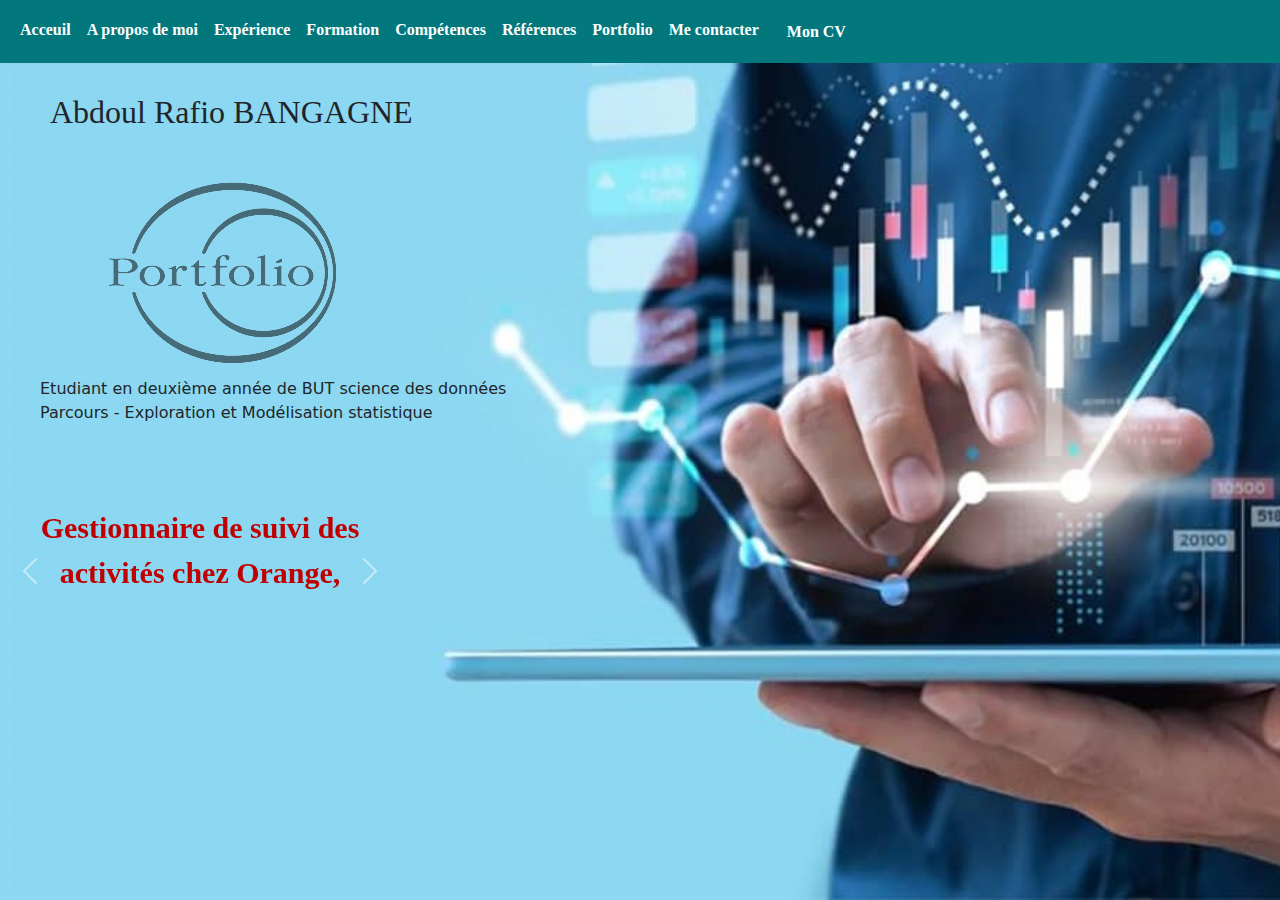
<file: index.html>
<!doctype html>
<html lang="fr">
	<head>
		<meta charset="utf-8">
		<meta name="viewport" content="width=device-width, initial-scale=1">
		<title>Mon site e-portefolio</title>
		<link rel="stylesheet" type="text/css" href="css_bs/bootstrap.min.css">
		<link rel="stylesheet" type="text/css" href="css_perso/style_bs.css">
    <!-- <link href="https://cdn.jsdelivr.net/npm/bootstrap@5.3.2/dist/css/bootstrap.min.css" rel="stylesheet" integrity="sha384-T3c6CoIi6uLrA9TneNEoa7RxnatzjcDSCmG1MXxSR1GAsXEV/Dwwykc2MPK8M2HN" crossorigin="anonymous"> -->
	</head>

	<body>
		<header>
		<nav class="navbar navbar-expand-lg navbar-light bg-light">
		    <div class="container-fluid">
			    <button class="navbar-toggler" type="button" data-bs-toggle="collapse" data-bs-target="#navbarTogglerDemo03" aria-controls="navbarTogglerDemo03" aria-expanded="false" aria-label="Toggle navigation">
			      <span class="navbar-toggler-icon"></span>
			    </button>

			    <!-- Bouton de navigation -->
			    <div class="collapse navbar-collapse" id="navbarTogglerDemo03">
				    <ul class="navbar-nav me-auto mb-2 mb-lg-0">
				    	<li class="nav-item">
				          <a class="nav-link" href="#" style="color: white;"><strong>Acceuil</strong></a>
				        </li>
				        <li class="nav-item">
				          <a class="nav-link" href="Apropos.html" style="color: white;"><strong>A propos de moi</strong></a>
				        </li>
				        <li class="nav-item">
				          <a class="nav-link" href="experience.html" style="color: white;"><strong>Expérience</strong></a>
				        </li>
				        <li class="nav-item">
				          <a class="nav-link" href="formation.html" style="color: white;"><strong>Formation</strong></a>
				        </li>
				        <li class="nav-item">
				          <a class="nav-link" href="competence.html" style="color: white;"><strong>Compétences</strong></a>
				        </li>
				        <li class="nav-item">
				          <a class="nav-link" href="reference.html" style="color: white;"><strong>Références</strong></a>
				        </li>
				        <li class="nav-item">
				          <a class="nav-link" href="portfolio.html" style="color: white;"><strong>Portfolio</strong></a>
				        </li>
				        <li class="nav-item">
				          <a class="nav-link" href="contacte.html" style="color: white;"><strong>Me contacter</strong></a>
				        </li>

				        <!-- Image utilisée comme bouton pour télécharger le CV -->
						<div class="cv">
						    <a href="document/Rafio-Bangagne.pdf" download="Rafio-Bangagne.pdf"> <strong> Mon CV </strong>
						        <!-- <img src="telecharge.jpg" alt="Mon CV"> -->
						    </a>
						</div>
				    </ul>

				    <!-- Bouton de recherche -->
				
				    <!-- <form class="d-flex">
					    <input class="form-control me-2" type="search" placeholder="Search" aria-label="Search" required>
					    <button class="btn btn-outline-success" type="submit">Search</button>
				    </form>
 -->			
			    </div>
		 	</div>
		</nav>
		</header>

		<div id="nom"><h2> Abdoul Rafio BANGAGNE </h2></div>
		

		<!-- insertion logo -->
		<div id="logoportefolio">
			<img src="document/logo-portefolio.png" alt="Portefolio">
		</div>

		<div id="etude">Etudiant en deuxième année de BUT science des données <br>
			Parcours - Exploration et Modélisation statistique
		</div>

		<!-- Création du menu de mon profil -->

		<div id="carouselExample" class="carousel slide">

		  	<div class="carousel-inner">
			    <div class="carousel-item active">
			    	<p class="d-block w-100">Gestionnaire de suivi des activités chez Orange,</p>
			    </div>
			    <div class="carousel-item">
			    	<p class="d-block w-100">Chargé du reporting de suivi des distributeurs,</p>
			    </div>
			    <div class="carousel-item">
			    	<p class="d-block w-100">Analyse de stratégie commerciale,</p>
			    </div>
			    <div class="carousel-item">
			    	<p class="d-block w-100">Calcul des parts variables des distributeurs</p>
			    </div>
			    <!--
			    <div class="carousel-item">
			    	<p class="d-block w-100">Programmeur statisticien</p>
			    </div> -->
		  	</div>

			<button class="carousel-control-prev" type="button" data-bs-target="#carouselExample" data-bs-slide="prev">
			    <span class="carousel-control-prev-icon" aria-hidden="true"></span>
			    <span class="visually-hidden">Previous</span>
			</button>
			<button class="carousel-control-next" type="button" data-bs-target="#carouselExample" data-bs-slide="next">
			    <span class="carousel-control-next-icon" aria-hidden="true"></span>
			    <span class="visually-hidden">Next</span>
			</button>
				<button class="navbar-toggler" type="button" onclick="toggleNavbar()">
    			<span class="navbar-toggler-icon"></span>
			</button>
		</div>
		<script type="text/javascript">		
			function toggleNavbar() {
	    	var navbar = document.querySelector('.navbar');
	    	navbar.classList.toggle('active');
			}
		</script>
		



		<!-- pied de page -->
		<footer>
			
		</footer>
		

	
	
	
		<script src="https://cdn.jsdelivr.net/npm/bootstrap@5.3.2/dist/js/bootstrap.bundle.min.js" integrity="sha384-C6RzsynM9kWDrMNeT87bh95OGNyZPhcTNXj1NW7RuBCsyN/o0jlpcV8Qyq46cDfL" crossorigin="anonymous"></script>
	</body>
</html>
</file>
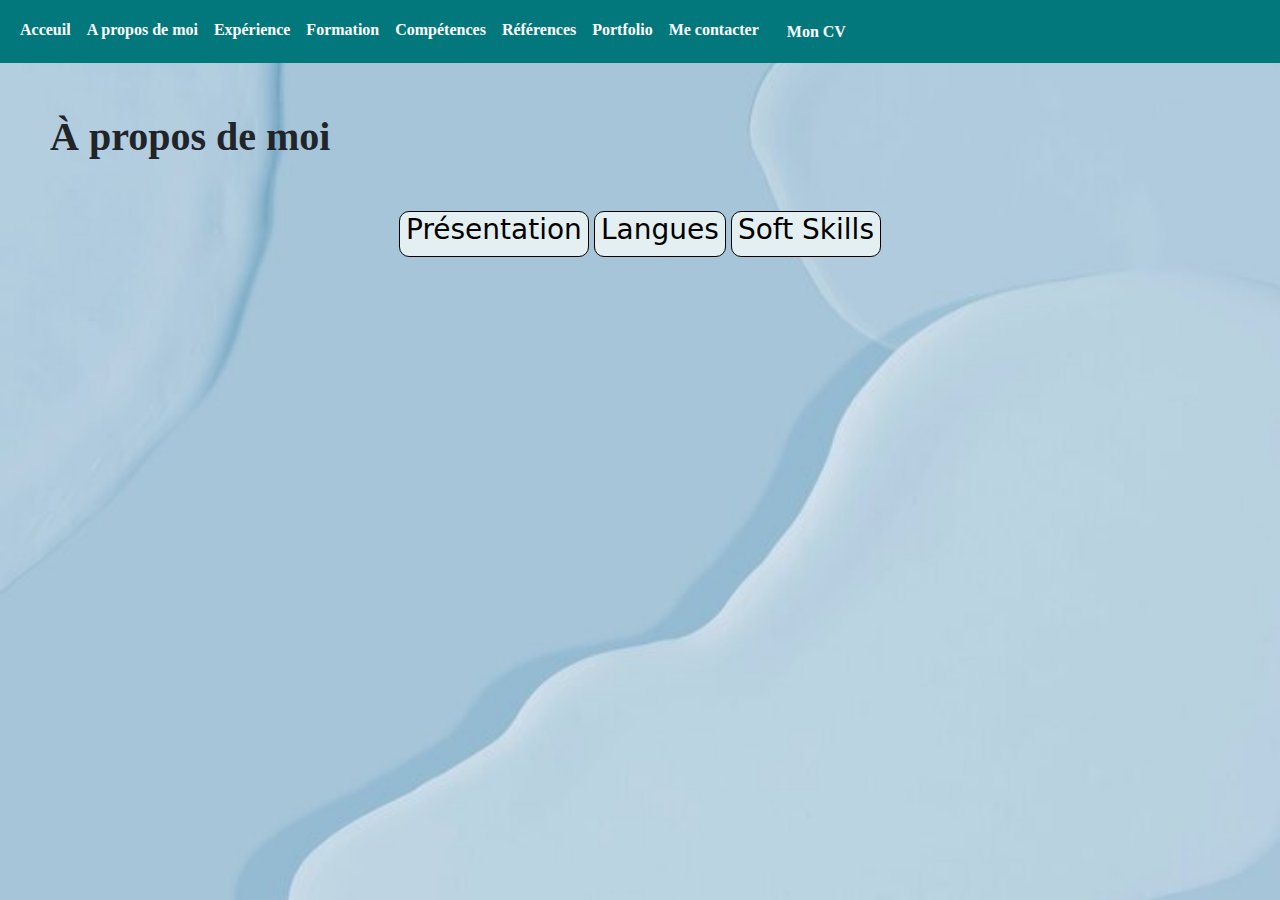
<file: Apropos.html>
<!doctype html>
<html lang="fr">
	<head>
		<meta charset="utf-8">
		<meta name="viewport" content="width=device-width, initial-scale=1">
		<title>A propos de moi</title>
		<link rel="stylesheet" type="text/css" href="css_bs/bootstrap.min.css">
		<link rel="stylesheet" type="text/css" href="css_perso/Apropos.css">
		<script type="text/javascript" src="https://translate.google.com/translate_a/element.js?cb=googleTranslateElementInit"></script>
    <!-- <link href="https://cdn.jsdelivr.net/npm/bootstrap@5.3.2/dist/css/bootstrap.min.css" rel="stylesheet" integrity="sha384-T3c6CoIi6uLrA9TneNEoa7RxnatzjcDSCmG1MXxSR1GAsXEV/Dwwykc2MPK8M2HN" crossorigin="anonymous"> -->
	</head>

	<body>
		<header>
		<nav class="navbar navbar-expand-lg navbar-light bg-light">
		    <div class="container-fluid">
			    <button class="navbar-toggler" type="button" data-bs-toggle="collapse" data-bs-target="#navbarTogglerDemo03" aria-controls="navbarTogglerDemo03" aria-expanded="false" aria-label="Toggle navigation">
			      <span class="navbar-toggler-icon"></span>
			    </button>

			    <!-- Bouton de navigation -->
			    <div class="collapse navbar-collapse" id="navbarTogglerDemo03">
				    <ul class="navbar-nav me-auto mb-2 mb-lg-0">
				    	<li class="nav-item">
				          <a class="nav-link" href="index.html" style="color: white;"><strong>Acceuil</strong></a>
				        </li>
				        <li class="nav-item">
				          <a class="nav-link" href="Apropos.html" style="color: white;"><strong>A propos de moi</strong></a>
				        </li>
				        <li class="nav-item">
				          <a class="nav-link" href="experience.html" style="color: white;"><strong>Expérience</strong></a>
				        </li>
				        <li class="nav-item">
				          <a class="nav-link" href="formation.html" style="color: white;"><strong>Formation</strong></a>
				        </li>
				        <li class="nav-item">
				          <a class="nav-link" href="competence.html" style="color: white;"><strong>Compétences</strong></a>
				        </li>
				        <li class="nav-item">
				          <a class="nav-link" href="reference.html" style="color: white;"><strong>Références</strong></a>
				        </li>
				        <li class="nav-item">
				          <a class="nav-link" href="portfolio.html" style="color: white;"><strong>Portfolio</strong></a>
				        </li>
				        <li class="nav-item">
				          <a class="nav-link" href="contacte.html" style="color: white;"><strong>Me contacter</strong></a>
				        </li>

				        <!-- Image utilisée comme bouton pour télécharger le CV -->
						<div class="cv">
						    <a href="document/Rafio-Bangagne.pdf" download="Rafio-Bangagne.pdf"> <strong> Mon CV </strong>
						        <!-- <img src="telecharge.jpg" alt="Mon CV"> -->
						    </a>
						</div>
				    </ul>
			    </div>
		 	</div>
		</nav>
		</header>

		
		<div id="apropos">
			<!-- Création du menu de mon profil -->
			<h1><strong>À propos de moi</strong></h1>
		</div>

		<!-- Création des trois botons -->

		<div id="container">
			<div id="bouton">
				<button id="presentationBtn"><h3>Présentation</h3></button>
				<button id="languesBtn"><h3>Langues</h3></button>
				<button id="softSkillsBtn"><h3>Soft Skills</h3></button>
			</div>

			<div id="presentationContent" class="hidden">  
				<div class="row justify-content-center">
					<div class="col-md-6">
				      <div class="card mb-3 text-center">
				        <div class="card-header" style="background-color: #02787c;">
				          <h5 style="color: white;">Étudiant en deuxième année de BUT Data science</h5>
				        </div>
				        <div class="card-body">
				          <div class="row justify-content-center">
				            <div class="col-md-4 align-self-center">
				              <img src="document/louvreimg1.jpg" class="img-fluid rounded-start" alt="...">
				            </div>
				            <div class="col-md-8">
				              <p>
							  	Je suis Abdoul Rafio Bangagne, de nationalité burkinabé, résidant en France depuis septembre 2022. Ayant obtenu un baccalauréat en informatique de gestion en 2022, je suis passionné par l'analyse de données. 
							  </p>
							  <p>
							  	Actuellement en deuxième année, avec un parcours en exploration et modélisation statistique, je vous invite à explorer mon portfolio qui met en lumière mes compétences, mon parcours professionnel ainsi que mes différents projets. 
							  </p>
				              <p class="card-text"><small class="text-muted"><i>Pour discuter de projets, de recrutements ou pour toute question, n'hésitez pas à <a href="contacte.html"> me contacter</a>.</i></small></p>
				            </div>
				          </div>
				        </div>
				      </div>
			    	</div>
				</div>
			</div>

			<div id="languesContent" class="hidden">
				 <div>
			        <img class="francais" src="document/francais.jpg" alt="Français" width="100" height="50">
			        <span>Français : Langue maternelle</span>
			    </div>
			    <div>			        
			    	<img class="anglais" src="document/anglais.png" alt="Anglais" width="100" height="50">
			        <span>Anglais</span>
			    </div>
			    <div>			        
			    	<img class="anglais" src="document/burkina.png" alt="Bissa, Mooré" width="100" height="50">
			        <span>Bissa, Mooré</span>
			    </div>

			</div>


			<div id="softSkillsContent" class="hidden">
				<div class="row justify-content-center">
					<div class="col-md-6">
				      <div class="card mb-3 text-center">
				        <div class="card-header" style="background-color: #02787c;">
				          <h5 style="color: white;">Esprit collaboratif et entrepreneurial, capacité organisationnelle, appétence pour les défis</h5>
				        </div>
				        <div class="card-body">
				          <div class="row justify-content-center">
				            <!-- <div class="col-md-4 align-self-center">
				              <img src="document/louvreimg1.jpg" class="img-fluid rounded-start" alt="...">
				            </div> -->
				            <div class="col-md-12">
				               <p style="text-align: justify;">Ma réputation repose sur mon aptitude à organiser avec rigueur les tâches et les ressources, ce qui se traduit par une contribution efficace aux projets d'équipe.</p>
                            <p style="text-align: justify;">Face à des situations complexes, mon goût du challenge me pousse à rechercher des solutions innovantes et à persévérer jusqu'à ce que les objectifs soient atteints .</p>
                            <p style="text-align: justify;">Je m'épanouis dans des environnements où je peux exprimer ma créativité, que ce soit à travers la conception de solutions originales, la génération d'idées nouvelles ou la mise en œuvre de projets.</p> 
                            <p style="text-align: justify;">Je crois en mes compétences et en ma capacité à m'adapter aux changements, ce qui me permet d'évoluer avec confiance dans des environnements dynamiques et exigeants.</p>
				              <!-- <p class="card-text"><small class="text-muted">Pour toute question, je reste disponible.<a href="contacte.html"> Me contacter</a>.</small></p> -->
				            </div>
				          </div>
				        </div>
				      </div>
			    	</div>
				</div>
			</div>

		</div>

		<script>
		  const presentationBtn = document.getElementById('presentationBtn');
		  const languesBtn = document.getElementById('languesBtn');
		  const softSkillsBtn = document.getElementById('softSkillsBtn');

		  const presentationContent = document.getElementById('presentationContent');
		  const languesContent = document.getElementById('languesContent');
		  const softSkillsContent = document.getElementById('softSkillsContent');

		  presentationBtn.addEventListener('click', () => {
		    presentationContent.classList.remove('hidden');
		    languesContent.classList.add('hidden');
		    softSkillsContent.classList.add('hidden');
		  });

		  languesBtn.addEventListener('click', () => {
		    presentationContent.classList.add('hidden');
		    languesContent.classList.remove('hidden');
		    softSkillsContent.classList.add('hidden');
		  });

		  softSkillsBtn.addEventListener('click', () => {
		    presentationContent.classList.add('hidden');
		    languesContent.classList.add('hidden');
		    softSkillsContent.classList.remove('hidden');
		  });
		</script>

	


		<!-- pied de page -->
		<footer>
			
		</footer>
		
	
	
	
		<script src="https://cdn.jsdelivr.net/npm/bootstrap@5.3.2/dist/js/bootstrap.bundle.min.js" integrity="sha384-C6RzsynM9kWDrMNeT87bh95OGNyZPhcTNXj1NW7RuBCsyN/o0jlpcV8Qyq46cDfL" crossorigin="anonymous"></script>
	</body>
</html>
</file>
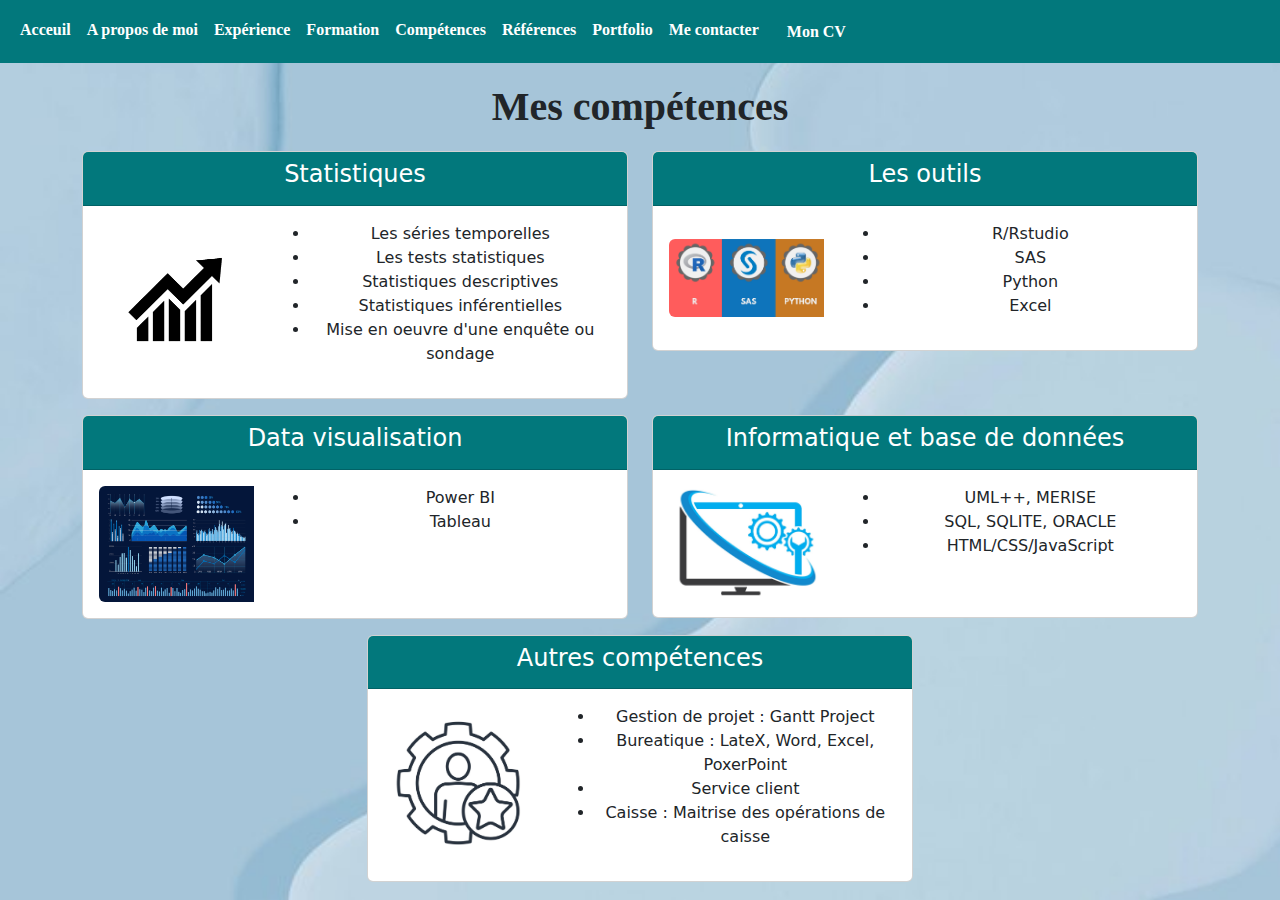
<file: competence.html>
<!doctype html>
<html lang="fr">
	<head>
		<meta charset="utf-8">
		<meta name="viewport" content="width=device-width, initial-scale=1">
		<title>Mes compètences</title>
		<link rel="stylesheet" type="text/css" href="css_bs/bootstrap.min.css">
		<link rel="stylesheet" type="text/css" href="css_perso/competence.css">
    <!-- <link href="https://cdn.jsdelivr.net/npm/bootstrap@5.3.2/dist/css/bootstrap.min.css" rel="stylesheet" integrity="sha384-T3c6CoIi6uLrA9TneNEoa7RxnatzjcDSCmG1MXxSR1GAsXEV/Dwwykc2MPK8M2HN" crossorigin="anonymous"> -->
	</head>

	<body>
		<header>
		<nav class="navbar navbar-expand-lg navbar-light bg-light">
		    <div class="container-fluid">
			    <button class="navbar-toggler" type="button" data-bs-toggle="collapse" data-bs-target="#navbarTogglerDemo03" aria-controls="navbarTogglerDemo03" aria-expanded="false" aria-label="Toggle navigation">
			      <span class="navbar-toggler-icon"></span>
			    </button>

			    <!-- Bouton de navigation -->
			    <div class="collapse navbar-collapse" id="navbarTogglerDemo03">
				    <ul class="navbar-nav me-auto mb-2 mb-lg-0">
				    	<li class="nav-item">
				          <a class="nav-link" href="index.html" style="color: white;"><strong>Acceuil</strong></a>
				        </li>
				        <li class="nav-item">
				          <a class="nav-link" href="Apropos.html" style="color: white;"><strong>A propos de moi</strong></a>
				        </li>
				        <li class="nav-item">
				          <a class="nav-link" href="experience.html" style="color: white;"><strong>Expérience</strong></a>
				        </li>
				        <li class="nav-item">
				          <a class="nav-link" href="formation.html" style="color: white;"><strong>Formation</strong></a>
				        </li>
				        <li class="nav-item">
				          <a class="nav-link" href="competence.html" style="color: white;"><strong>Compétences</strong></a>
				        </li>
				        <li class="nav-item">
				          <a class="nav-link" href="reference.html" style="color: white;"><strong>Références</strong></a>
				        </li>
				        <li class="nav-item">
				          <a class="nav-link" href="portfolio.html" style="color: white;"><strong>Portfolio</strong></a>
				        </li>
				        <li class="nav-item">
				          <a class="nav-link" href="contacte.html" style="color: white;"><strong>Me contacter</strong></a>
				        </li>

				        <!-- Image utilisée comme bouton pour télécharger le CV -->
						<div class="cv">
						    <a href="document/Rafio-Bangagne.pdf" download="Rafio-Bangagne.pdf"> <strong> Mon CV </strong>
						        <!-- <img src="telecharge.jpg" alt="Mon CV"> -->
						    </a>
						</div>
				    </ul>
			    </div>
		 	</div>
		</nav>
		</header>

		<div id="forma">
			<!-- <img id="IMGform" src="formation.png" alt="Formation"> -->
			<!-- Création du menu de mon profil -->
			<h1><strong>Mes compétences</strong></h1>
		</div>

		<!---------------------------------- Compétence  -------------------------------------------------->
    
		


	  <div class="container">
	  <div class="row justify-content-center">
	    <div class="col-md-6">
	      <div class="card mb-3 text-center">
	        <div class="card-header" style="background-color: #02787c;">
	          <h4 style="color: white;">Statistiques</h4>
	        </div>
	        <div class="card-body">
	          <div class="row justify-content-center">
	            <div class="col-md-4 align-self-center">
	              <img src="document/stat.png" class="img-fluid rounded-start" alt="...">
	            </div>
	            <div class="col-md-8">
	              <ul class="sous-competences">
			          <li><i class="fas fa-chart-bar"></i>Les séries temporelles</li>
			          <li><i class="fas fa-chart-bar"></i>Les tests statistiques</li>
			          <li><i class="fas fa-chart-bar"></i>Statistiques descriptives</li>
			          <li><i class="fas fa-calculator"></i>Statistiques inférentielles</li>
			          <li><i class="fas fa-calculator"></i>Mise en oeuvre d'une enquête ou sondage</li>
			        </ul>
	              <!-- <p class="card-text"><small class="text-muted">Last updated 3 mins ago</small></p> -->
	            </div>
	          </div>
	        </div>
	      </div>
	    </div>
	    <div class="col-md-6">
	      <div class="card mb-3 text-center">
	        <div class="card-header" style="background-color: #02787c;">
	          <h4 style="color: white;">Les outils</h4>
	        </div>
	        <div class="card-body">
	          <div class="row justify-content-center">
	            <div class="col-md-4 align-self-center">
	              <img src="document/outil2.png" class="img-fluid rounded-start" alt="...">
	            </div>
	            <div class="col-md-8">
	            	<ul class="sous-competences">
		            	<li><i class="fas fa-chart-bar"></i>R/Rstudio</li>
		            	<li><i class="fas fa-chart-bar"></i>SAS</li>
		                <li><i class="fas fa-chart-bar"></i>Python</li>
		                <li><i class="fas fa-chart-bar"></i>Excel</li>
	            	</ul>
	              <!-- <p class="card-text"><small class="text-muted">Last updated 3 mins ago</small></p> -->
	            </div>
	          </div>
	        </div>
	      </div>
	    </div>
	    <div class="col-md-6">
	      <div class="card mb-3 text-center">
	        <div class="card-header" style="background-color: #02787c;">
	          <h4 style="color: white;">Data visualisation</h4>
	        </div>
	        <div class="card-body">
	          <div class="row justify-content-center">
	            <div class="col-md-4 align-self-center">
	              <img src="document/dataviz.jpg" class="img-fluid rounded-start" alt="...">
	            </div>
	            <div class="col-md-8">
	            	<ul class="sous-competences">
		                <li><i class="fab fa-html5"></i> Power BI</li>
		                <li><i class="fab fa-css3"></i> Tableau</li>
	            	</ul>
	              <!-- <p class="card-text"><small class="text-muted">Last updated 3 mins ago</small></p> -->
	            </div>
	          </div>
	        </div>
	      </div>
	    </div>
	    <div class="col-md-6">
	      <div class="card mb-3 text-center">
	        <div class="card-header" style="background-color: #02787c;">
	          <h4 style="color: white;">Informatique et base de données</h4>
	        </div>
	        <div class="card-body">
	          <div class="row justify-content-center">
	            <div class="col-md-4 align-self-center">
	              <img src="document/info.jpg" class="img-fluid rounded-start" alt="...">
	            </div>
	            <div class="col-md-8">
	            	<ul class="sous-competences">
		            	<li><i class="fab fa-css3"></i> UML++, MERISE</li>
		            	<li><i class="fab fa-css3"></i> SQL, SQLITE, ORACLE</li>
		                <li><i class="fab fa-html5"></i> HTML/CSS/JavaScript</li>
	            	</ul>
	              <!-- <p class="card-text"><small class="text-muted">Last updated 3 mins ago</small></p> -->
	            </div>
	          </div>
	        </div>
	      </div>
	    </div>
	    <div class="col-md-6">
	      <div class="card mb-3 text-center">
	        <div class="card-header" style="background-color: #02787c;">
	          <h4 style="color: white;">Autres compétences</h4>
	        </div>
	        <div class="card-body">
	          <div class="row justify-content-center">
	            <div class="col-md-4 align-self-center">
	              <img src="document/autre.jpg" class="img-fluid rounded-start" alt="...">
	            </div>
	            <div class="col-md-8">
	            	<ul class="sous-competences">
		            	<li><i class="fab fa-css3"></i>Gestion de projet : Gantt Project</li>
		            	<li><i class="fab fa-css3"></i>Bureatique : LateX, Word, Excel, PoxerPoint</li>
		                <li><i class="fab fa-html5"></i>Service client</li>
		                <li><i class="fab fa-html5"></i>Caisse : Maitrise des opérations de caisse</li>
	            	</ul>
	              <!-- <p class="card-text"><small class="text-muted">Last updated 3 mins ago</small></p> -->
	            </div>
	          </div>
	        </div>
	      </div>
	    </div>
	  </div>
	  </div>






	
		<script src="https://cdn.jsdelivr.net/npm/bootstrap@5.3.2/dist/js/bootstrap.bundle.min.js" integrity="sha384-C6RzsynM9kWDrMNeT87bh95OGNyZPhcTNXj1NW7RuBCsyN/o0jlpcV8Qyq46cDfL" crossorigin="anonymous"></script>
	</body>
</html>
</file>
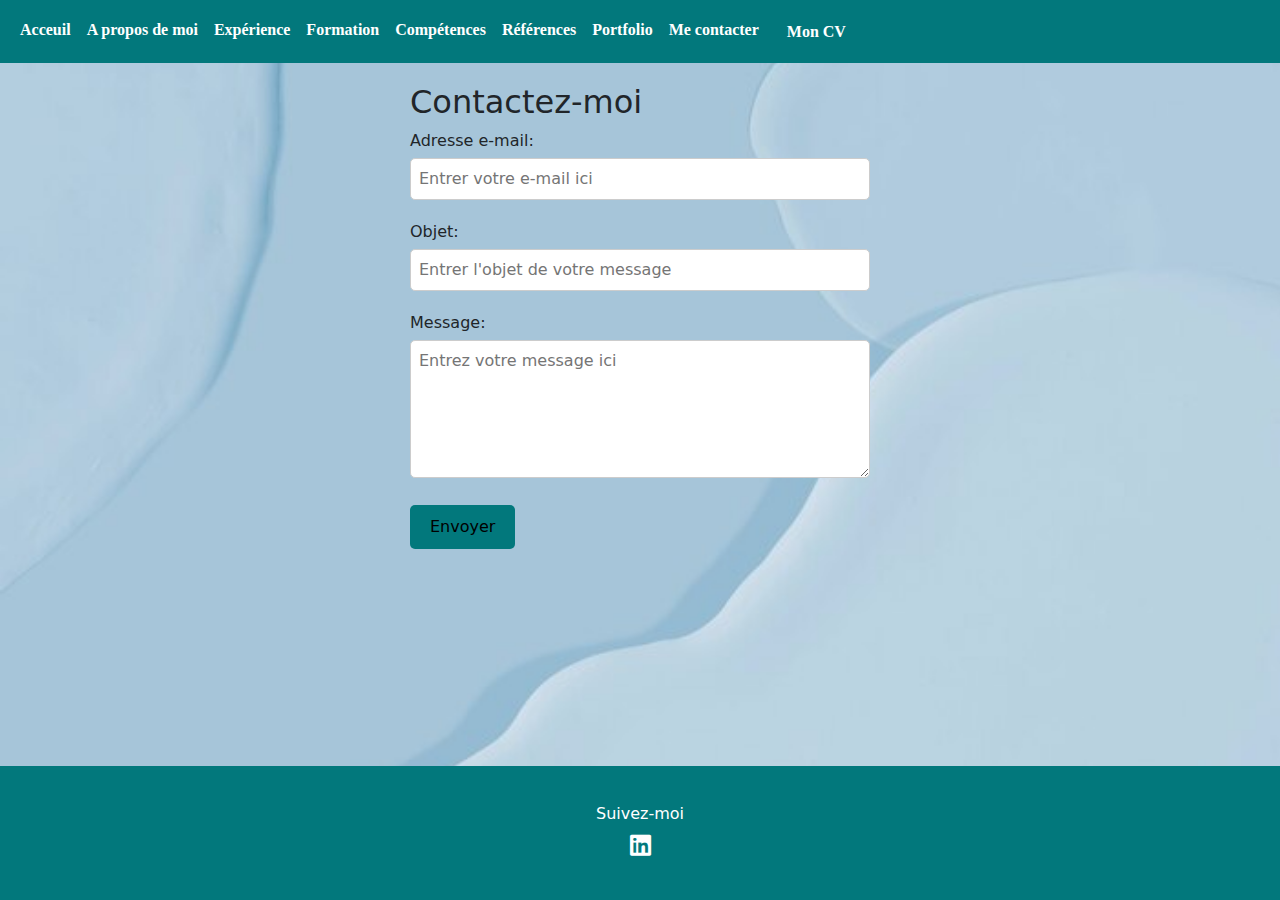
<file: contacte.html>
<!doctype html>
<html lang="fr">
	<head>
		<meta charset="utf-8">
		<meta name="viewport" content="width=device-width, initial-scale=1">
		<title>Formulaire de contact</title>
		<link rel="stylesheet" type="text/css" href="css_bs/bootstrap.min.css">
		<link rel="stylesheet" type="text/css" href="css_perso/contacte.css">
		 <link rel="stylesheet" href="https://cdnjs.cloudflare.com/ajax/libs/font-awesome/6.0.0-beta3/css/all.min.css">
    <!-- <link href="https://cdn.jsdelivr.net/npm/bootstrap@5.3.2/dist/css/bootstrap.min.css" rel="stylesheet" integrity="sha384-T3c6CoIi6uLrA9TneNEoa7RxnatzjcDSCmG1MXxSR1GAsXEV/Dwwykc2MPK8M2HN" crossorigin="anonymous"> -->
	</head>

	<body>
		<header>
		<nav class="navbar navbar-expand-lg navbar-light bg-light">
		    <div class="container-fluid">
			    <button class="navbar-toggler" type="button" data-bs-toggle="collapse" data-bs-target="#navbarTogglerDemo03" aria-controls="navbarTogglerDemo03" aria-expanded="false" aria-label="Toggle navigation">
			      <span class="navbar-toggler-icon"></span>
			    </button>

			    <!-- Bouton de navigation -->
			    <div class="collapse navbar-collapse" id="navbarTogglerDemo03">
				    <ul class="navbar-nav me-auto mb-2 mb-lg-0">
				    	<li class="nav-item">
				          <a class="nav-link" href="index.html" style="color: white;"><strong>Acceuil</strong></a>
				        </li>
				        <li class="nav-item">
				          <a class="nav-link" href="Apropos.html" style="color: white;"><strong>A propos de moi</strong></a>
				        </li>
				        <li class="nav-item">
				          <a class="nav-link" href="experience.html" style="color: white;"><strong>Expérience</strong></a>
				        </li>
				        <li class="nav-item">
				          <a class="nav-link" href="formation.html" style="color: white;"><strong>Formation</strong></a>
				        </li>
				        <li class="nav-item">
				          <a class="nav-link" href="competence.html" style="color: white;"><strong>Compétences</strong></a>
				        </li>
				        <li class="nav-item">
				          <a class="nav-link" href="reference.html" style="color: white;"><strong>Références</strong></a>
				        </li>
				        <li class="nav-item">
				          <a class="nav-link" href="portfolio.html" style="color: white;"><strong>Portfolio</strong></a>
				        </li>
				        <li class="nav-item">
				          <a class="nav-link" href="contacte.html" style="color: white;"><strong>Me contacter</strong></a>
				        </li>

				        <!-- Image utilisée comme bouton pour télécharger le CV -->
						<div class="cv">
						    <a href="document/Rafio-Bangagne.pdf" download="Rafio-Bangagne.pdf"> <strong> Mon CV </strong>
						        <!-- <img src="telecharge.jpg" alt="Mon CV"> -->
						    </a>
						</div>
				    </ul>
			    </div>
		 	</div>
		</nav>
		</header>


		<!---------------------------------- contacter  -------------------------------------------------->
    	<div class="container">
    <h2>Contactez-moi</h2>
    <form id="contactForm">
      <div class="form-group">
        <label for="email">Adresse e-mail:</label>
        <input type="email" id="email" name="email" placeholder="Entrer votre e-mail ici" required>
      </div>
      <div class="form-group">
        <label for="objet">Objet:</label>
        <input type="text" id="objet" name="objet" placeholder="Entrer l'objet de votre message" required>
      </div>
      <div class="form-group">
        <label for="message">Message:</label>
        <textarea id="message" name="message" rows="5" placeholder="Entrez votre message ici" required></textarea>
      </div>
      <button type="submit">Envoyer</button>
    </form>
  </div>
  <script>
    document.getElementById('contactForm').addEventListener('submit', function(event) {
      event.preventDefault();
      
      const formData = new FormData(this);
      const formDataObj = Object.fromEntries(formData.entries());

      const email = 'abdoulrafiob@gmail.com'; // Remplacez par votre adresse e-mail
      const subject = formDataObj['objet'];
      const body = `Adresse e-mail: ${formDataObj['email']}\n\nMessage:\n${formDataObj['message']}`;

      window.location.href = `mailto:${email}?subject=${encodeURIComponent(subject)}&body=${encodeURIComponent(body)}`;
      
      // Effacer le message après l'envoi
      document.getElementById('message').value = '';
      document.getElementById('email').value = '';
      document.getElementById('objet').value = '';
    });
  </script>






		<!-- pied de page -->
		 <footer>
        <div class="container">
            <p>Suivez-moi</p>
            <a href="https://www.linkedin.com/in/abdoul-rafio-bangagne-33a550252?utm_source=share&utm_campaign=share_via&utm_content=profile&utm_medium=ios_app" target="_blank">
                <i class="fab fa-linkedin"></i>
            </a>
        </div>
    </footer>
		
	
	
	
		<script src="https://cdn.jsdelivr.net/npm/bootstrap@5.3.2/dist/js/bootstrap.bundle.min.js" integrity="sha384-C6RzsynM9kWDrMNeT87bh95OGNyZPhcTNXj1NW7RuBCsyN/o0jlpcV8Qyq46cDfL" crossorigin="anonymous"></script>
	</body>
</html>
</file>
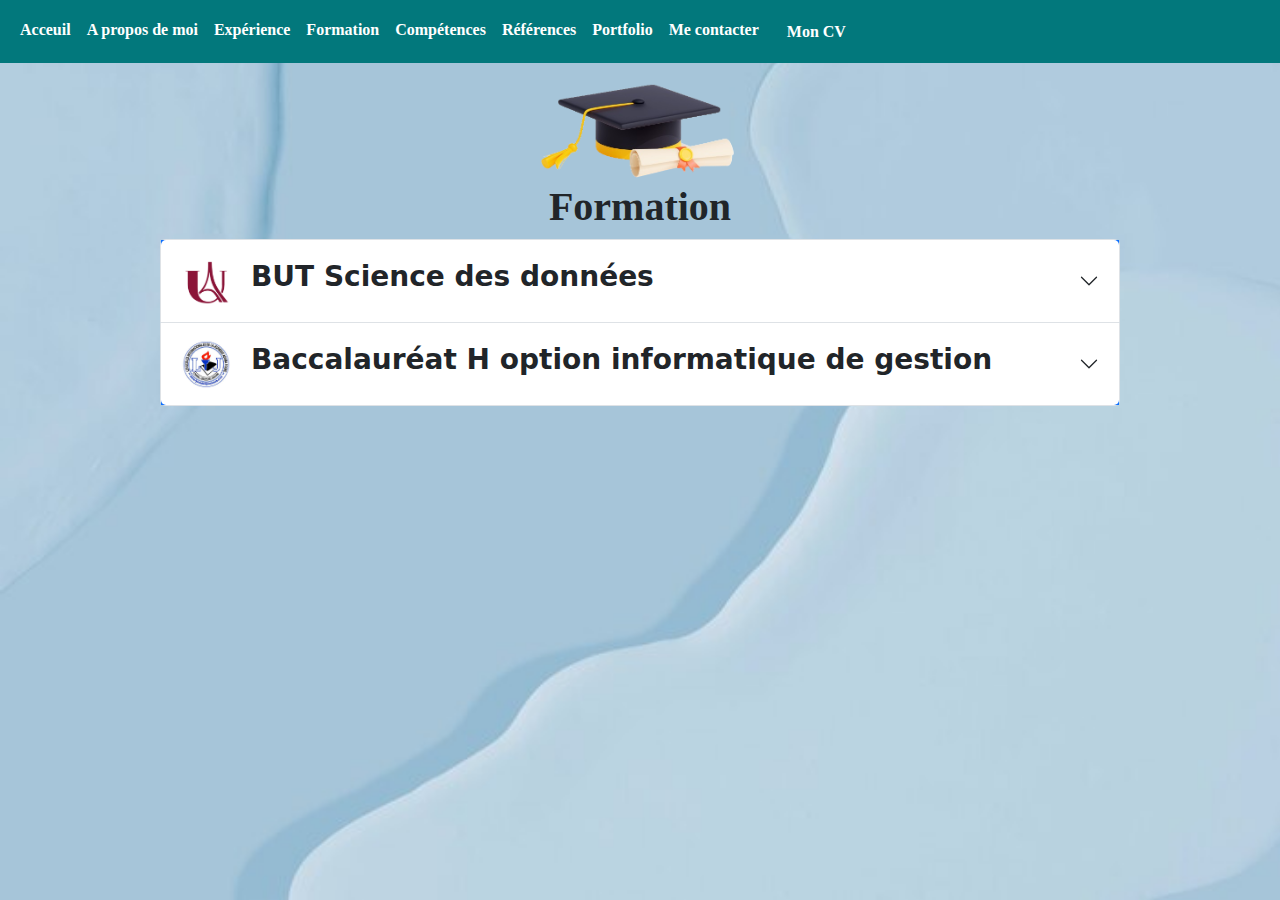
<file: formation.html>
<!doctype html>
<html lang="fr">
	<head>
		<meta charset="utf-8">
		<meta name="viewport" content="width=device-width, initial-scale=1">
		<title>Formation</title>
		<link rel="stylesheet" type="text/css" href="css_bs/bootstrap.min.css">
		<link rel="stylesheet" type="text/css" href="css_perso/formation.css">
    <!-- <link href="https://cdn.jsdelivr.net/npm/bootstrap@5.3.2/dist/css/bootstrap.min.css" rel="stylesheet" integrity="sha384-T3c6CoIi6uLrA9TneNEoa7RxnatzjcDSCmG1MXxSR1GAsXEV/Dwwykc2MPK8M2HN" crossorigin="anonymous"> -->
	</head>

	<body>
		<header>
		<nav class="navbar navbar-expand-lg navbar-light bg-light">
		    <div class="container-fluid">
			    <button class="navbar-toggler" type="button" data-bs-toggle="collapse" data-bs-target="#navbarTogglerDemo03" aria-controls="navbarTogglerDemo03" aria-expanded="false" aria-label="Toggle navigation">
			      <span class="navbar-toggler-icon"></span>
			    </button>

			    <!-- Bouton de navigation -->
			    <div class="collapse navbar-collapse" id="navbarTogglerDemo03">
				    <ul class="navbar-nav me-auto mb-2 mb-lg-0">
				    	<li class="nav-item">
				          <a class="nav-link" href="index.html" style="color: white;"><strong>Acceuil</strong></a>
				        </li>
				        <li class="nav-item">
				          <a class="nav-link" href="Apropos.html" style="color: white;"><strong>A propos de moi</strong></a>
				        </li>
				        <li class="nav-item">
				          <a class="nav-link" href="experience.html" style="color: white;"><strong>Expérience</strong></a>
				        </li>
				        <li class="nav-item">
				          <a class="nav-link" href="formation.html" style="color: white;"><strong>Formation</strong></a>
				        </li>
				        <li class="nav-item">
				          <a class="nav-link" href="competence.html" style="color: white;"><strong>Compétences</strong></a>
				        </li>
				        <li class="nav-item">
				          <a class="nav-link" href="reference.html" style="color: white;"><strong>Références</strong></a>
				        </li>
				        <li class="nav-item">
				          <a class="nav-link" href="portfolio.html" style="color: white;"><strong>Portfolio</strong></a>
				        </li>
				        <li class="nav-item">
				          <a class="nav-link" href="contacte.html" style="color: white;"><strong>Me contacter</strong></a>
				        </li>

				        <!-- Image utilisée comme bouton pour télécharger le CV -->
						<div class="cv">
						    <a href="document/Rafio-Bangagne.pdf" download="Rafio-Bangagne.pdf"> <strong> Mon CV </strong>
						        <!-- <img src="telecharge.jpg" alt="Mon CV"> -->
						    </a>
						</div>
				    </ul>
			    </div>
		 	</div>
		</nav>
		</header>

		<div id="forma">
			<img id="IMGform" src="document/formation.png" alt="Formation" style="width: 200px; height: 100px;">
			<!-- Création du menu de mon profil -->
			<h1> <strong>Formation </strong></h1>
		</div>

		<!---------------------------------- Formation  -------------------------------------------------->
		<div class="accordion mx-auto w-75" id="accordionPanelsStayOpenExample">
		  <div class="accordion-item">
		    <h2 class="accordion-header bg-primary text-white" id="panelsStayOpen-headingOne">
		      <button class="accordion-button collapsed" type="button" data-bs-toggle="collapse" data-bs-target="#panelsStayOpen-collapseOne" aria-expanded="false" aria-controls="panelsStayOpen-collapseOne">
		        <img src="document/iutparis.png" alt="Orange" style="width: 50px; height: auto; margin-right: 20px;"> 
		        <h3 class="text-center"><strong>BUT Science des données</strong></h3>
		      </button>
		    </h2>
		    <div id="panelsStayOpen-collapseOne" class="accordion-collapse collapse" aria-labelledby="panelsStayOpen-headingOne">
		      <div class="accordion-body" style="text-align: justify;">
		        <strong>Septembre 2022 - septembre 2025</strong><br>
		        <strong><a href="https://iutparis-seine.u-paris.fr/" target="_blank">IUT Paris Rives de Seine</a></strong>
		        <p>Ce cursus étalé sur trois années, focalisé sur l'Exploration et la Modélisation Statistique, met en lumière trois piliers fondamentaux : les statistiques, l'informatique décisionnelle et la communication. Au fil de cette formation, nous développons une expertise dans l'analyse statistique, l'utilisation d'outils informatiques pour la prise de décision, ainsi que les compétences en communication nécessaires pour présenter et interpréter efficacement les résultats statistiques.</p>
		      </div>
		    </div>
		  </div>
		  <div class="accordion-item">
		    <h2 class="accordion-header bg-primary text-white" id="panelsStayOpen-headingTwo">
		      <button class="accordion-button collapsed" type="button" data-bs-toggle="collapse" data-bs-target="#panelsStayOpen-collapseTwo" aria-expanded="false" aria-controls="panelsStayOpen-collapseTwo">
		        <img src="document/jeunesse.jpg" alt="LIDL" style="width: 50px; height: auto; margin-right: 20px;"> 
		        <h3 class="text-center"><strong>Baccalauréat H option informatique de gestion </strong></h3>
		      </button>
		    </h2>
		    <div id="panelsStayOpen-collapseTwo" class="accordion-collapse collapse" aria-labelledby="panelsStayOpen-headingTwo">
		      <div class="accordion-body" style="text-align: justify;">
		        <strong>2019 - 2022</strong><br>
		        <strong><a href="https://lyceedelajeunesse.com/index.html" target="_blank">Lycée de la jeunesse</a></strong>
		        <p>Le programme de ce baccalauréat technologique en informatique de gestion couvre divers domaines, notamment les fondamentaux de l'informatique tels que les algorithmes, la modélisation des bases de données, ainsi que des matières comme la comptabilité, les mathématiques, la physique appliquée, le droit et la gestion d'entreprise.</p>
		      </div>
		    </div>
		  </div>
		</div>


    
    	<!-- <div class="formation">
	    	<div class="annee">2023-2025</div>
	    	<div class="contenu">
	        	<h2>BUT Science des données</h2>
	        	<h5>IUT Paris Rives de seine, France</h5>
	        	<p>Parcours exploration et modélisation statistique, cette formation se fait en trois ans. Elle s'articule autour de trois principaux blocs de compétences suivants : les statistiques, l'informatique décisionnelle et la communication.</p>
	    	</div>
		</div>

		<div class="formation">
	    	<div class="annee">2022-2023</div>
	    	<div class="contenu">
	        	<h2>Baccalauréat H </h2>
	        	<h5><i>Lycée de la jeunesse, burkina Faso</i></h5>
	        	<p>C'est un baccalauréat technologique en informatique de gestion. Elle est théorique et aborde les notions d'algorithme informatique, modélisation de base de données, la comptabilité, les mathematiques, physiques appliquées, le droit et gestion d'entreprises./p>
	    	</div>
		</div> -->


		<script>
		    var accordionButtons = document.querySelectorAll('.accordion-button');

		    accordionButtons.forEach(function(button) {
		        button.addEventListener('click', function() {
		            this.closest('.accordion-header').classList.toggle('active');
		        });
		    });
		</script>


		<!-- pied de page -->
		<footer>
			
		</footer>
		
	
	
	
		<script src="https://cdn.jsdelivr.net/npm/bootstrap@5.3.2/dist/js/bootstrap.bundle.min.js" integrity="sha384-C6RzsynM9kWDrMNeT87bh95OGNyZPhcTNXj1NW7RuBCsyN/o0jlpcV8Qyq46cDfL" crossorigin="anonymous"></script>
	</body>
</html>
</file>
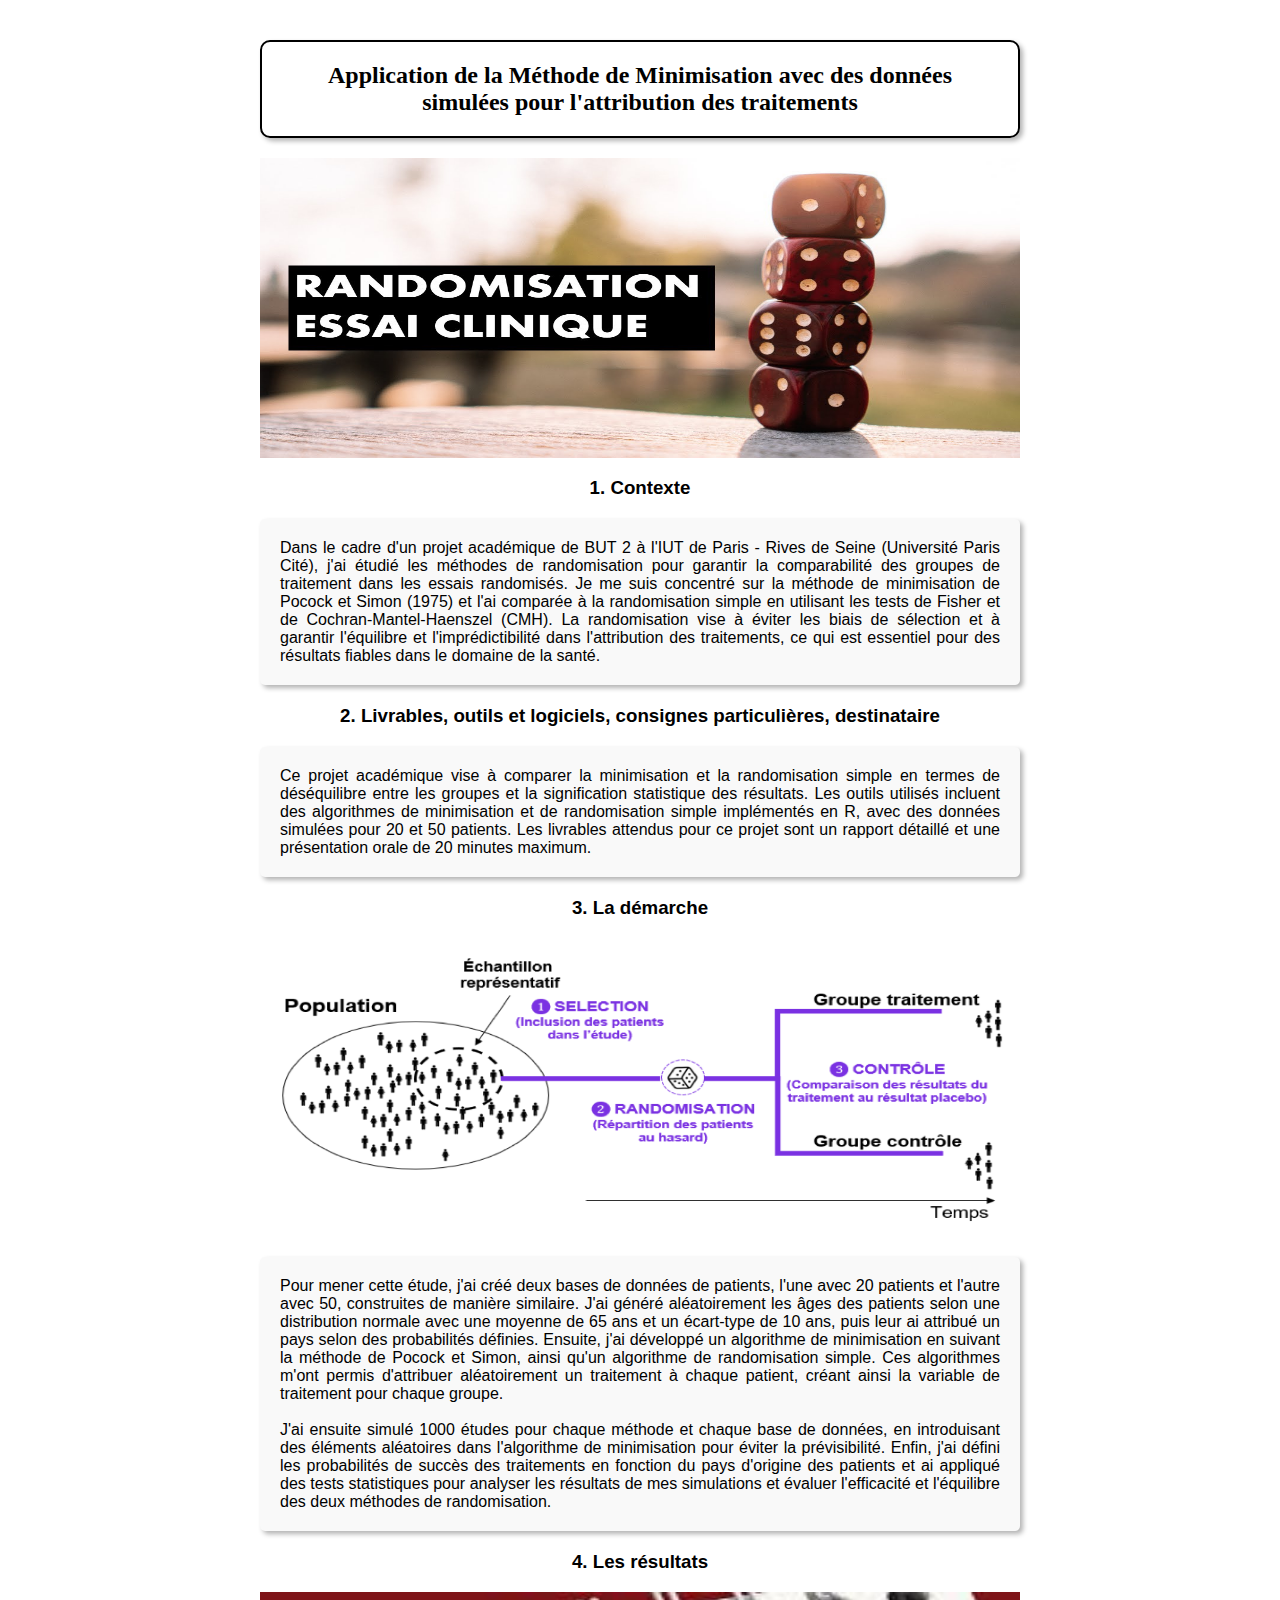
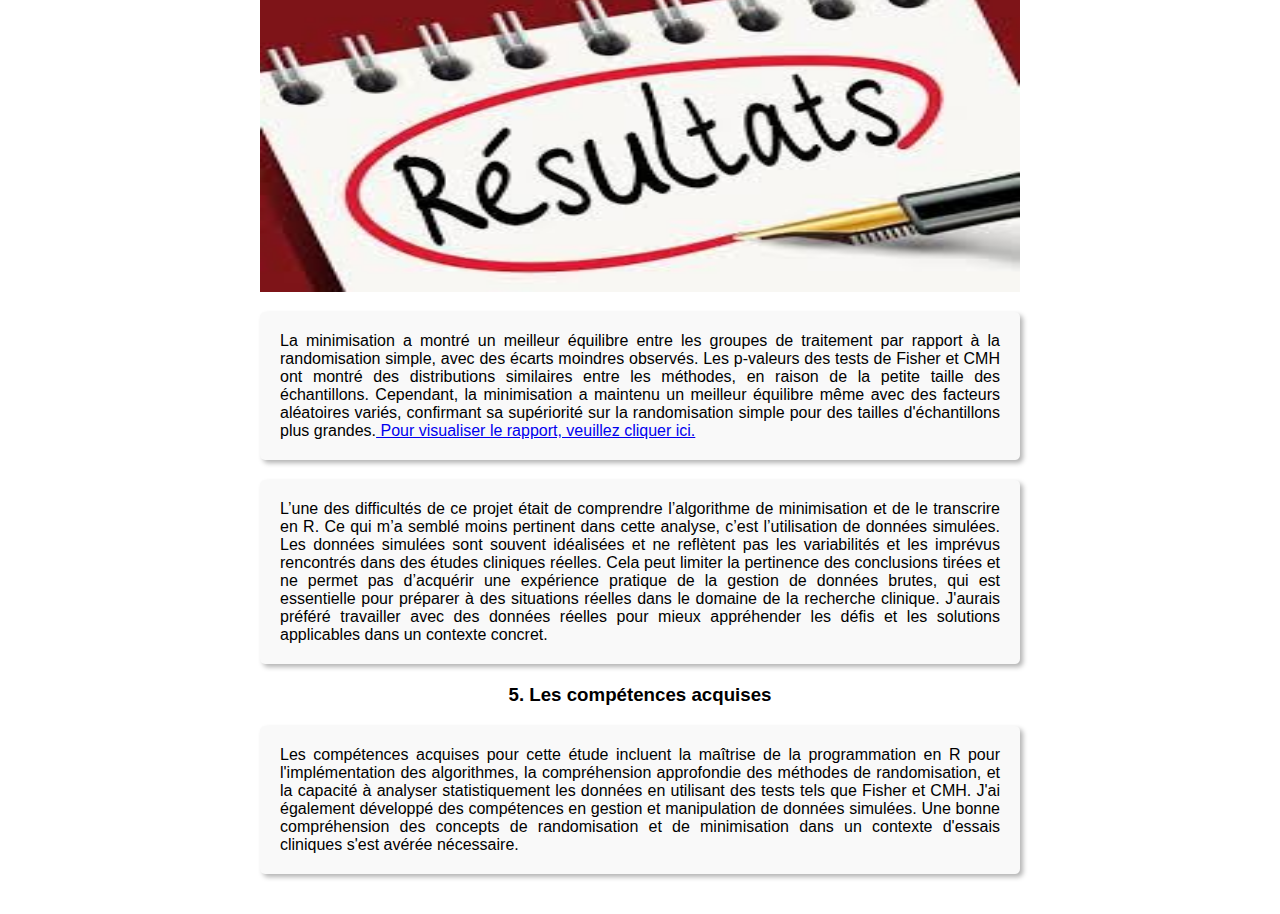
<file: minimisation.html>
<!DOCTYPE html>
<html lang="fr">
<head>
    <meta charset="UTF-8">
    <meta name="viewport" content="width=device-width, initial-scale=1.0">
    <title>Plan d'expérience - la minimisation</title>
    <link rel="stylesheet" href="css_perso/serie_temporelle.css">
</head>
<body>

<div class="container">
    <h2>Application de la Méthode de Minimisation avec des données simulées pour l'attribution des traitements</h2>
    
    
    
    <img src="document/minimisation2.jpg" alt="Contexte" width="95%">
    <h3>1. Contexte</h3>
    <p>
        Dans le cadre d'un projet académique de BUT 2 à l'IUT de Paris - Rives de Seine (Université Paris Cité), j'ai étudié les méthodes de randomisation pour garantir la comparabilité des groupes de traitement dans les essais randomisés. Je me suis concentré sur la méthode de minimisation de Pocock et Simon (1975) et l'ai comparée à la randomisation simple en utilisant les tests de Fisher et de Cochran-Mantel-Haenszel (CMH). La randomisation vise à éviter les biais de sélection et à garantir l'équilibre et l'imprédictibilité dans l'attribution des traitements, ce qui est essentiel pour des résultats fiables dans le domaine de la santé.
    </p>


    <h3>2. Livrables, outils et logiciels, consignes particulières, destinataire</h3>
    <p>
        Ce projet académique vise à comparer la minimisation et la randomisation simple en termes de déséquilibre entre les groupes et la signification statistique des résultats. Les outils utilisés incluent des algorithmes de minimisation et de randomisation simple implémentés en R, avec des données simulées pour 20 et 50 patients. Les livrables attendus pour ce projet sont un rapport détaillé et une présentation orale de 20 minutes maximum.
    </p>

    
    <h3>3. La démarche</h3>
    <img src="document/minimisation1.png" alt="Contexte" width="95%">
    <p>
        Pour mener cette étude, j'ai créé deux bases de données de patients, l'une avec 20 patients et l'autre avec 50, construites de manière similaire. J'ai généré aléatoirement les âges des patients selon une distribution normale avec une moyenne de 65 ans et un écart-type de 10 ans, puis leur ai attribué un pays selon des probabilités définies. Ensuite, j'ai développé un algorithme de minimisation en suivant la méthode de Pocock et Simon, ainsi qu'un algorithme de randomisation simple. Ces algorithmes m'ont permis d'attribuer aléatoirement un traitement à chaque patient, créant ainsi la variable de traitement pour chaque groupe. <br>
        <br>
        J'ai ensuite simulé 1000 études pour chaque méthode et chaque base de données, en introduisant des éléments aléatoires dans l'algorithme de minimisation pour éviter la prévisibilité. Enfin, j'ai défini les probabilités de succès des traitements en fonction du pays d'origine des patients et ai appliqué des tests statistiques pour analyser les résultats de mes simulations et évaluer l'efficacité et l'équilibre des deux méthodes de randomisation.
    </p>

    
    <h3>4. Les résultats</h3>
    <img src="document/resultat.jpg" alt="Contexte" width="95%">
    <p>
        La minimisation a montré un meilleur équilibre entre les groupes de traitement par rapport à la randomisation simple, avec des écarts moindres observés. Les p-valeurs des tests de Fisher et CMH ont montré des distributions similaires entre les méthodes, en raison de la petite taille des échantillons. Cependant, la minimisation a maintenu un meilleur équilibre même avec des facteurs aléatoires variés, confirmant sa supériorité sur la randomisation simple pour des tailles d'échantillons plus grandes.<a href="https://drive.google.com/file/d/17ku0Nq1zS4MAkusqZjrEGvBbVCAJ3tmG/view?usp=sharing" target="_blank"> Pour visualiser le rapport, veuillez cliquer ici.</a>

    </p>
    <p>
        L’une des difficultés de ce projet était de comprendre l’algorithme de minimisation et de le transcrire en R. Ce qui m’a semblé moins pertinent dans cette analyse, c’est l’utilisation de données simulées. Les données simulées sont souvent idéalisées et ne reflètent pas les variabilités et les imprévus rencontrés dans des études cliniques réelles. Cela peut limiter la pertinence des conclusions tirées et ne permet pas d’acquérir une expérience pratique de la gestion de données brutes, qui est essentielle pour préparer à des situations réelles dans le domaine de la recherche clinique. J'aurais préféré travailler avec des données réelles pour mieux appréhender les défis et les solutions applicables dans un contexte concret.
    </p>

    
    <h3>5. Les compétences acquises</h3>
    <!-- <img src="document/serie_comp.jpg" alt="Contexte" width="95%"> -->
    <p>
        Les compétences acquises pour cette étude incluent la maîtrise de la programmation en R pour l'implémentation des algorithmes, la compréhension approfondie des méthodes de randomisation, et la capacité à analyser statistiquement les données en utilisant des tests tels que Fisher et CMH. J'ai également développé des compétences en gestion et manipulation de données simulées. Une bonne compréhension des concepts de randomisation et de minimisation dans un contexte d'essais cliniques s'est avérée nécessaire.
    </p>
</div>

</body>
</html>
</file>
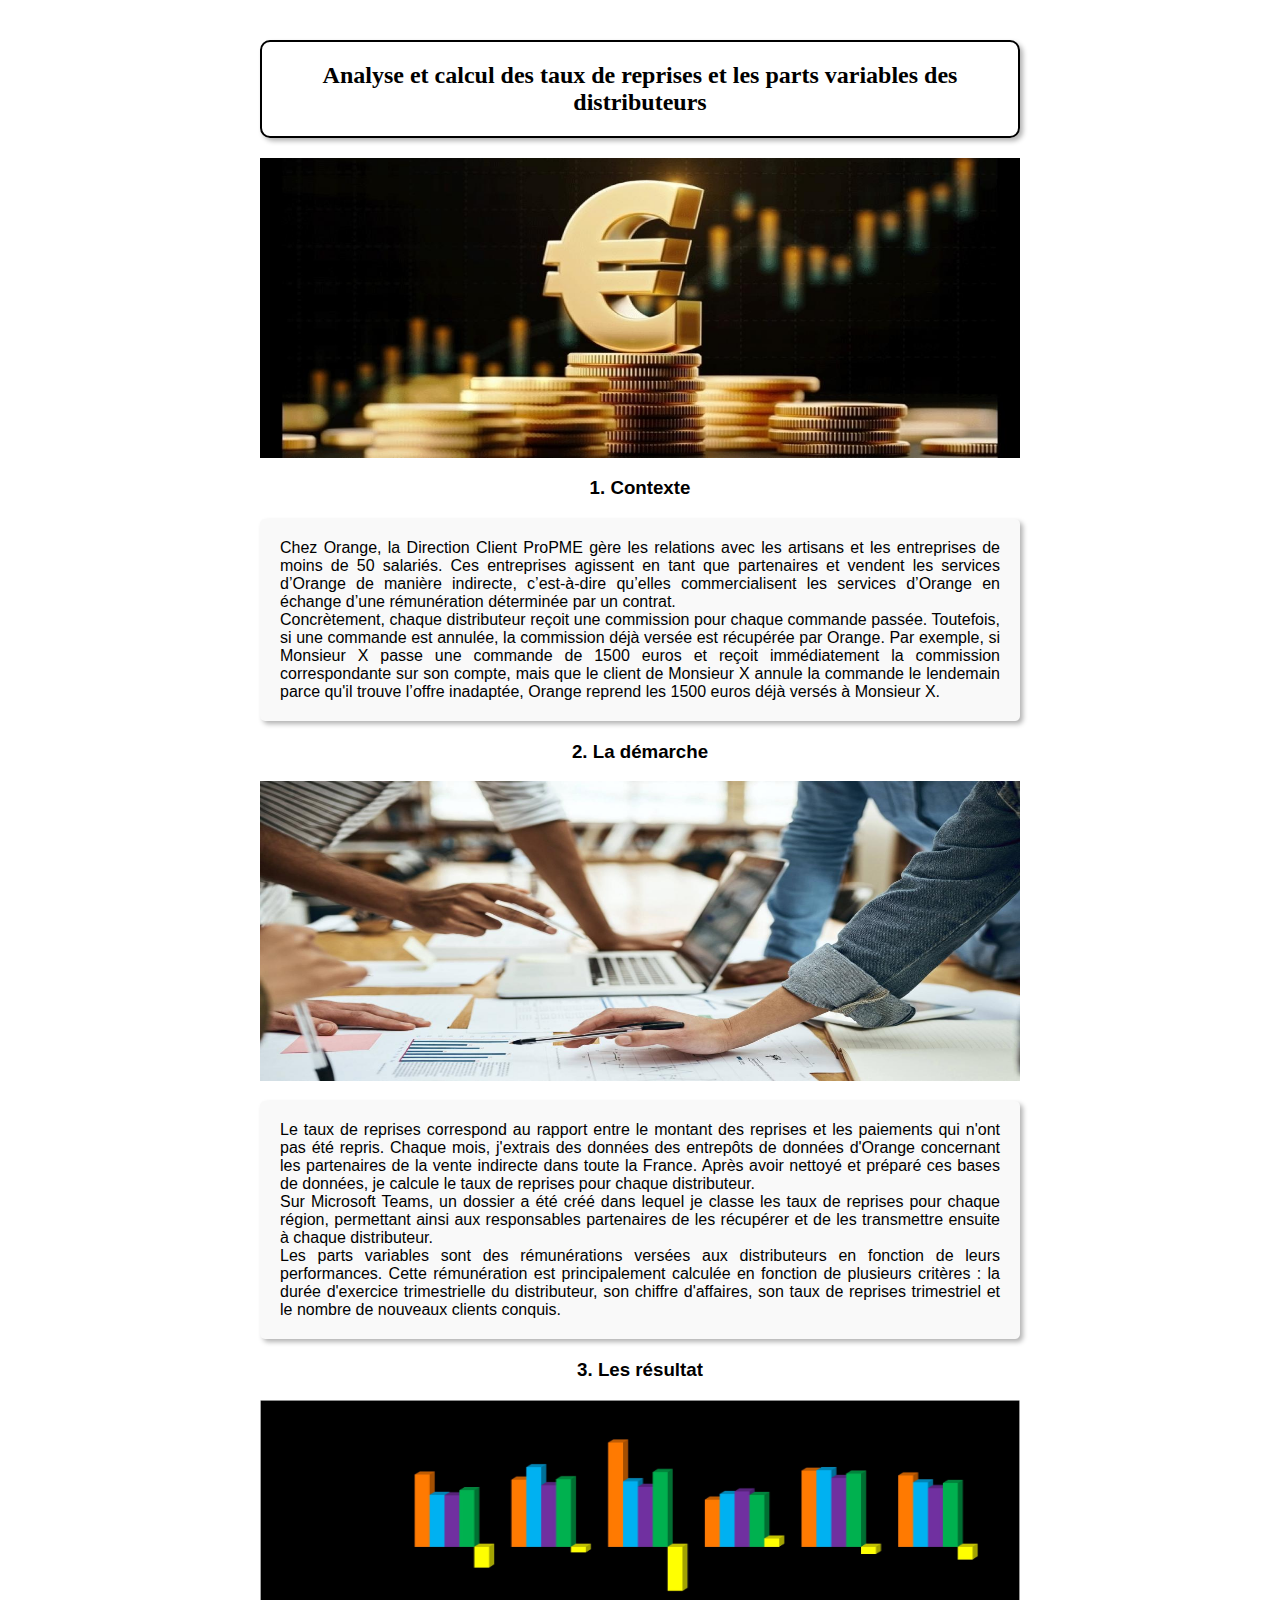
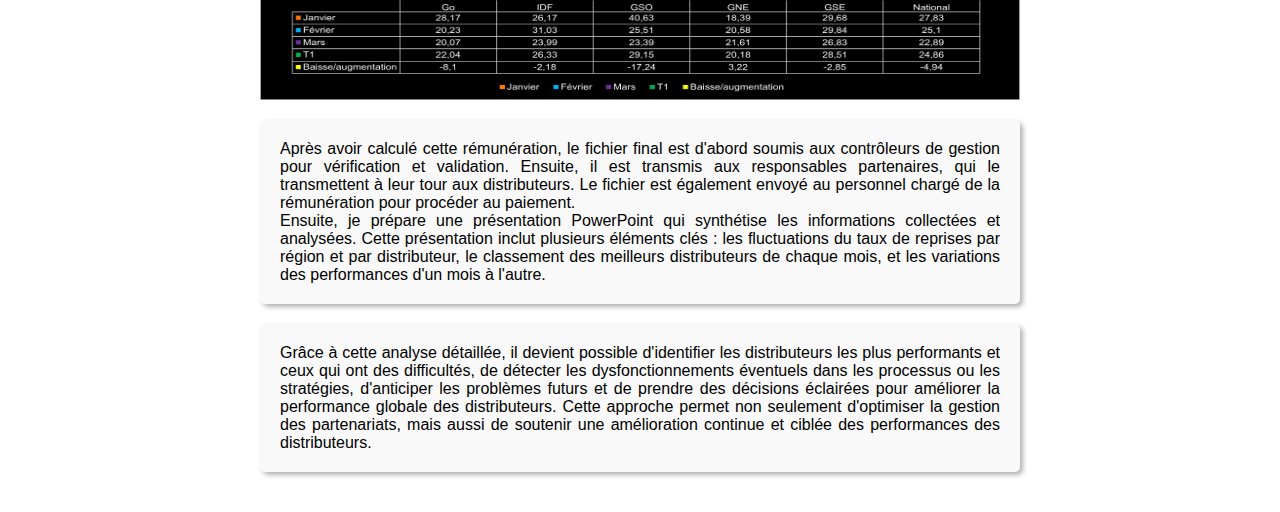
<file: orange1.html>
<!DOCTYPE html>
<html lang="fr">
<head>
    <meta charset="UTF-8">
    <meta name="viewport" content="width=device-width, initial-scale=1.0">
    <title>Les taux de reprises et les parts variables des distributeurs</title>
    <link rel="stylesheet" href="css_perso/serie_temporelle.css">
</head>
<body>

<div class="container">
    <h2>Analyse et calcul des taux de reprises et les parts variables des distributeurs</h2>
    
    
    
    <img src="document/taux reprise1.jpg" alt="Contexte" width="95%">
    <h3>1. Contexte</h3>
    <p>
       Chez Orange, la Direction Client ProPME gère les relations avec les artisans et les entreprises de moins de 50 salariés. Ces entreprises agissent en tant que partenaires et vendent les services d’Orange de manière indirecte, c’est-à-dire qu’elles commercialisent les services d’Orange en échange d’une rémunération déterminée par un contrat.<br>
        Concrètement, chaque distributeur reçoit une commission pour chaque commande passée. Toutefois, si une commande est annulée, la commission déjà versée est récupérée par Orange. Par exemple, si Monsieur X passe une commande de 1500 euros et reçoit immédiatement la commission correspondante sur son compte, mais que le client de Monsieur X annule la commande le lendemain parce qu'il trouve l’offre inadaptée, Orange reprend les 1500 euros déjà versés à Monsieur X.
    </p>


    
    <h3>2. La démarche</h3>
    <img src="document/serie_methode.jpg" alt="Contexte" width="95%">
    <p>
        Le taux de reprises correspond au rapport entre le montant des reprises et les paiements qui n'ont pas été repris. Chaque mois, j'extrais des données des entrepôts de données d'Orange concernant les partenaires de la vente indirecte dans toute la France. Après avoir nettoyé et préparé ces bases de données, je calcule le taux de reprises pour chaque distributeur. <br>
        Sur Microsoft Teams, un dossier a été créé dans lequel je classe les taux de reprises pour chaque région, permettant ainsi aux responsables partenaires de les récupérer et de les transmettre ensuite à chaque distributeur.<br>
        Les parts variables sont des rémunérations versées aux distributeurs en fonction de leurs performances. Cette rémunération est principalement calculée en fonction de plusieurs critères : la durée d'exercice trimestrielle du distributeur, son chiffre d'affaires, son taux de reprises trimestriel et le nombre de nouveaux clients conquis.

    </p>

    
    <h3>3. Les résultat</h3>
    <img src="document/Taux de reprise.jpg" alt="Contexte" width="95%">
    <p>
        Après avoir calculé cette rémunération, le fichier final est d'abord soumis aux contrôleurs de gestion pour vérification et validation. Ensuite, il est transmis aux responsables partenaires, qui le transmettent à leur tour aux distributeurs. Le fichier est également envoyé au personnel chargé de la rémunération pour procéder au paiement. <br>
        Ensuite, je prépare une présentation PowerPoint qui synthétise les informations collectées et analysées. Cette présentation inclut plusieurs éléments clés : les fluctuations du taux de reprises par région et par distributeur, le classement des meilleurs distributeurs de chaque mois, et les variations des performances d'un mois à l'autre.
    </p>
    <p>
        Grâce à cette analyse détaillée, il devient possible d'identifier les distributeurs les plus performants et ceux qui ont des difficultés, de détecter les dysfonctionnements éventuels dans les processus ou les stratégies, d'anticiper les problèmes futurs et de prendre des décisions éclairées pour améliorer la performance globale des distributeurs. Cette approche permet non seulement d'optimiser la gestion des partenariats, mais aussi de soutenir une amélioration continue et ciblée des performances des distributeurs.
    </p>

    
</div>

</body>
</html>
</file>
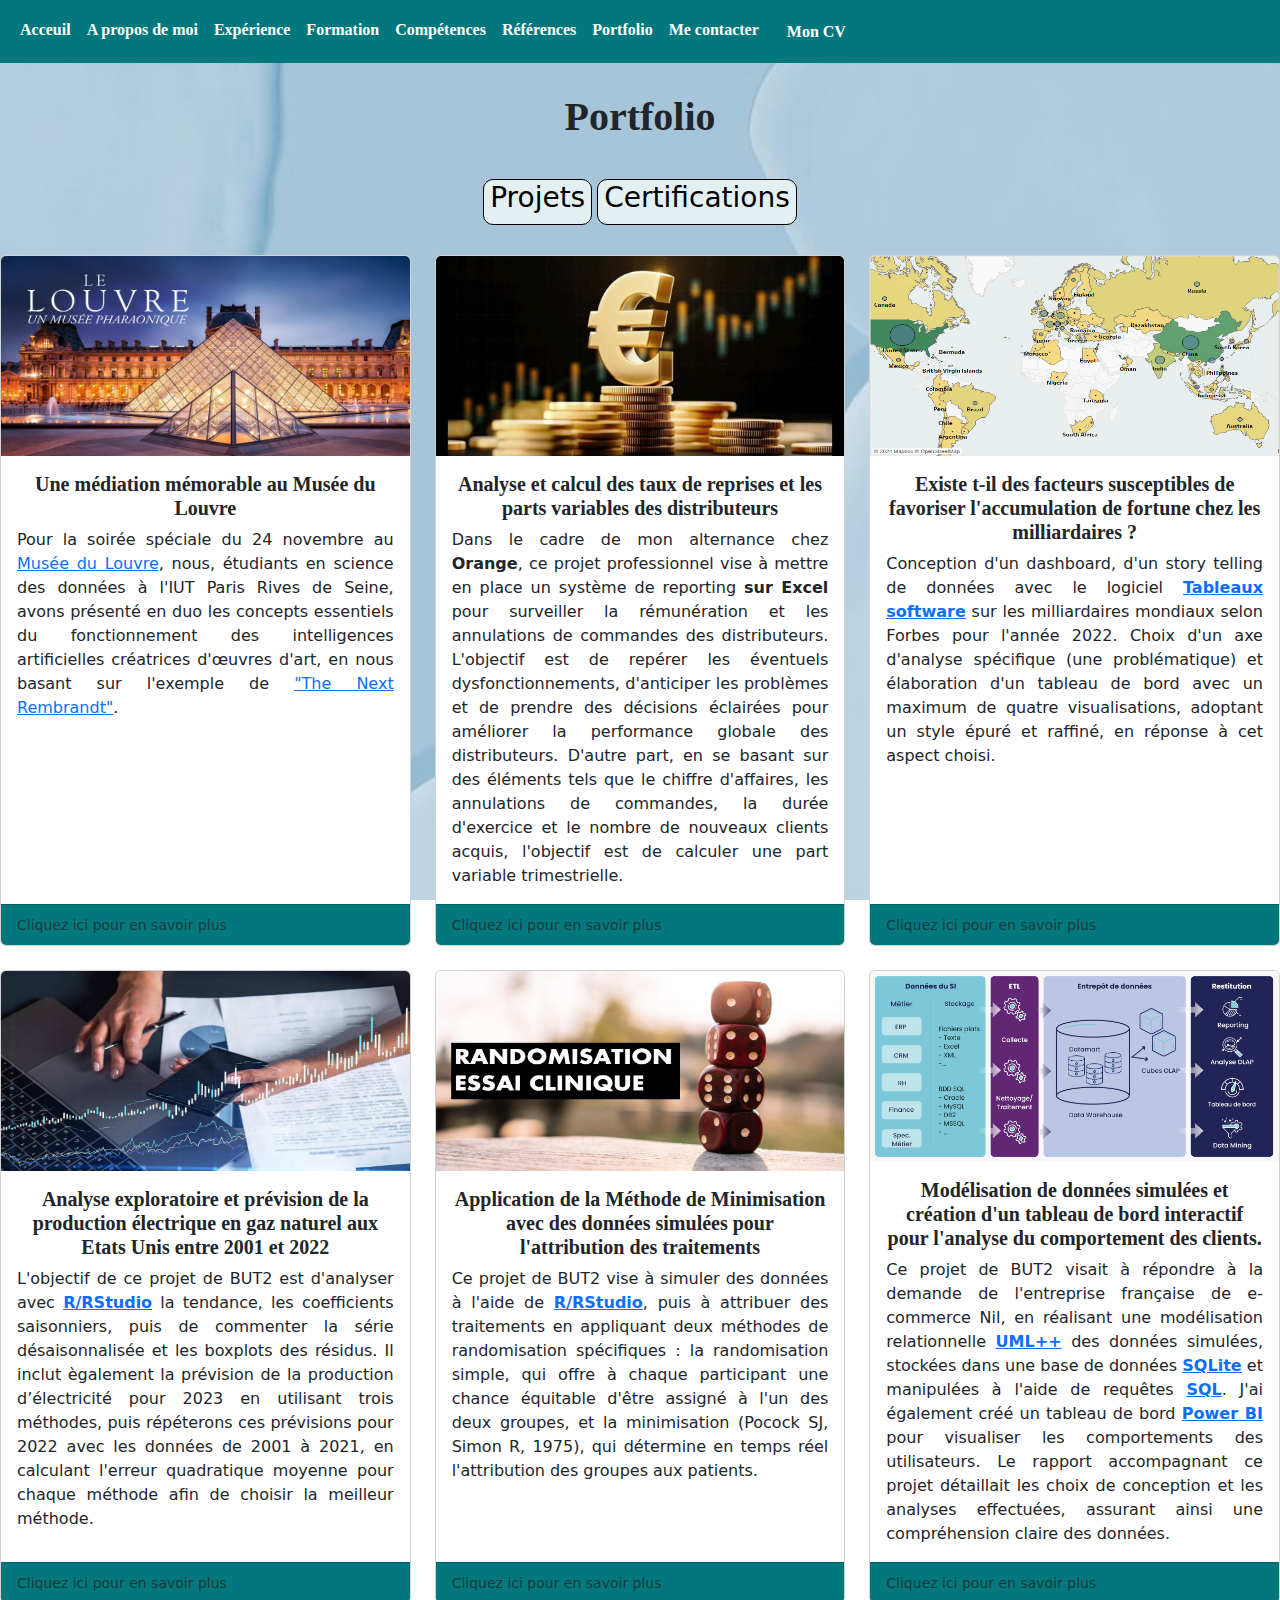
<file: portfolio.html>
<!doctype html>
<html lang="fr">
	<head>
		<meta charset="utf-8">
		<meta name="viewport" content="width=device-width, initial-scale=1">
		<title>Mes projets et certifications</title>
		<link rel="stylesheet" type="text/css" href="css_bs/bootstrap.min.css">
		<link rel="stylesheet" type="text/css" href="css_perso/portfolio.css">
    <!-- <link href="https://cdn.jsdelivr.net/npm/bootstrap@5.3.2/dist/css/bootstrap.min.css" rel="stylesheet" integrity="sha384-T3c6CoIi6uLrA9TneNEoa7RxnatzjcDSCmG1MXxSR1GAsXEV/Dwwykc2MPK8M2HN" crossorigin="anonymous"> -->
	</head>

	<body>
		<header>
		<nav class="navbar navbar-expand-lg navbar-light bg-light">
		    <div class="container-fluid">
			    <button class="navbar-toggler" type="button" data-bs-toggle="collapse" data-bs-target="#navbarTogglerDemo03" aria-controls="navbarTogglerDemo03" aria-expanded="false" aria-label="Toggle navigation">
			      <span class="navbar-toggler-icon"></span>
			    </button>

			    <!-- Bouton de navigation -->
			    <div class="collapse navbar-collapse" id="navbarTogglerDemo03">
				    <ul class="navbar-nav me-auto mb-2 mb-lg-0">
				    	<li class="nav-item">
				          <a class="nav-link" href="index.html" style="color: white;"><strong>Acceuil</strong></a>
				        </li>
				        <li class="nav-item">
				          <a class="nav-link" href="Apropos.html" style="color: white;"><strong>A propos de moi</strong></a>
				        </li>
				        <li class="nav-item">
				          <a class="nav-link" href="experience.html" style="color: white;"><strong>Expérience</strong></a>
				        </li>
				        <li class="nav-item">
				          <a class="nav-link" href="formation.html" style="color: white;"><strong>Formation</strong></a>
				        </li>
				        <li class="nav-item">
				          <a class="nav-link" href="competence.html" style="color: white;"><strong>Compétences</strong></a>
				        </li>
				        <li class="nav-item">
				          <a class="nav-link" href="reference.html" style="color: white;"><strong>Références</strong></a>
				        </li>
				        <li class="nav-item">
				          <a class="nav-link" href="portfolio.html" style="color: white;"><strong>Portfolio</strong></a>
				        </li>
				        <li class="nav-item">
				          <a class="nav-link" href="contacte.html" style="color: white;"><strong>Me contacter</strong></a>
				        </li>

				        <!-- Image utilisée comme bouton pour télécharger le CV -->
						<div class="cv">
						    <a href="document/Rafio-Bangagne.pdf" download="Rafio-Bangagne.pdf"> <strong> Mon CV </strong>
						        <!-- <img src="telecharge.jpg" alt="Mon CV"> -->
						    </a>
						</div>
				    </ul>
			    </div>
		 	</div>
		</nav>
		</header>

		<div id="apropos">
			<!-- Création du menu de mon profil -->
			<h1><strong>Portfolio</strong></h1>
		</div>

		<!-- Création des deux botons -->

		<div id="container" class="text-center">
    		<button id="projetBtn" class="mx-auto"><h3>Projets</h3></button>
    		<button id="certifBtn" class="mx-auto"><h3>Certifications</h3></button>
		</div>


<!-- contenus des projets -->

		<div id="projetContent" class="hidden">
		  <div class="item">
		  	<div class="row row-cols-1 row-cols-md-3 g-4">
				  <div class="col">
				    <div class="card h-100">
				      <a href="louvre.html"><img src="document/louvre1.jpg" class="card-img-top" alt="Médiation au musée du Louvre" style="max-width: 100%; max-height: 200px; margin: 0 auto;"></a>
				      <div class="card-body">
				        <h5 class="card-title"><strong>Une médiation mémorable au Musée du Louvre</strong></h5>
				        <p class="card-text">Pour la soirée spéciale du 24 novembre au <a href="https://www.louvre.fr/">Musée du Louvre</a>, nous, étudiants en science des données à l'IUT Paris Rives de Seine, avons présenté en duo les concepts essentiels du fonctionnement des intelligences artificielles créatrices d'œuvres d'art, en nous basant sur l'exemple de <a href="https://fr.wikipedia.org/wiki/Le_Prochain_Rembrandt">"The Next Rembrandt"</a>.</p>
				      </div>
				      <div class="card-footer"style="background-color: #02787c;">
				       <a href="louvre.html" style="text-decoration: none;"><small class="text-muted">Cliquez ici pour en savoir plus</small></a>

				      </div>
				    </div>
				  </div>
				  <div class="col">
				    <div class="card h-100">
				      <a href="Taux_remVariable.html"><img src="document/taux reprise1.jpg" class="card-img-top" alt="Les horodateurs de paris" style="max-width: 100%; max-height: 200px; margin: 0 auto;"></a>
				      <div class="card-body">
				        <h5 class="card-title"><strong>Analyse et calcul des taux de reprises et les parts variables des distributeurs</strong></h5>
				        <p class="card-text">Dans le cadre de mon alternance chez <strong>Orange</strong>, ce projet professionnel vise à mettre en place un système de reporting <strong> sur Excel </strong> pour surveiller la rémunération et les annulations de commandes des distributeurs. L'objectif est de repérer les éventuels dysfonctionnements, d'anticiper les problèmes et de prendre des décisions éclairées pour améliorer la performance globale des distributeurs. D'autre part, en se basant sur des éléments tels que le chiffre d'affaires, les annulations de commandes, la durée d'exercice et le nombre de nouveaux clients acquis, l'objectif est de calculer une part variable trimestrielle.</p>

				      </div>
				      <div class="card-footer"style="background-color: #02787c;">
				        <a href="Taux_remVariable.html" style="text-decoration: none;"><small class="text-muted">Cliquez ici pour en savoir plus</small></a>
				      </div>
				    </div>
				  </div>
				  <div class="col">
				    <div class="card h-100">
				      <a href="tableau_milliardaire.html"><img src="document/tableau1.png" class="card-img-top" alt="Les horodateurs de paris" style="max-width: 100%; max-height: 200px; margin: 0 auto;"></a>
				      <div class="card-body">
				        <h5 class="card-title"><strong>Existe t-il des facteurs susceptibles de favoriser l'accumulation de fortune chez les milliardaires ? </strong></h5>
				        <p class="card-text">Conception d'un dashboard, d'un story telling de données avec le logiciel <a href="https://www.tableau.com/fr-fr"><strong>Tableaux software</strong></a> sur les milliardaires mondiaux selon Forbes pour l'année 2022. Choix d'un axe d'analyse spécifique (une problématique) et élaboration d'un tableau de bord avec un maximum de quatre visualisations, adoptant un style épuré et raffiné, en réponse à cet aspect choisi.</p>
				      </div>
				      <div class="card-footer"style="background-color: #02787c;">
				        <a href="tableau_milliardaire.html" style="text-decoration: none;"><small class="text-muted">Cliquez ici pour en savoir plus</small></a>
				      </div>
				    </div>
				  </div>
				  <div class="col">
				    <div class="card h-100">
				      <a href="serie_temporelle.html"><img src="document/prevision.jpg" class="card-img-top" alt="Les horodateurs de paris" style="max-width: 100%; max-height: 200px; margin: 0 auto;"></a>
				      <div class="card-body">
				        <h5 class="card-title"><strong>Analyse exploratoire et prévision de la production électrique en gaz naturel aux Etats Unis entre 2001 et 2022</strong></h5>
				        <p class="card-text">L'objectif de ce projet de BUT2 est d'analyser avec <strong><a href = "https://fr.wikipedia.org/wiki/RStudio">R/RStudio</a></strong> la tendance, les coefficients saisonniers, puis de commenter la série désaisonnalisée et les boxplots des résidus. Il inclut ègalement la prévision de la production d’électricité pour 2023 en utilisant trois méthodes, puis répéterons ces prévisions pour 2022 avec les données de 2001 à 2021, en calculant l'erreur quadratique moyenne pour chaque méthode afin de choisir la meilleur méthode.</p>
				      </div>
				      <div class="card-footer"style="background-color: #02787c;">
				        <a href="serie_temporelle.html" style="text-decoration: none;"><small class="text-muted">Cliquez ici pour en savoir plus</small></a>
				      </div>
				    </div>
				  </div>
				  <div class="col">
				    <div class="card h-100">
				      <a href="minimisation.html"  ><img src="document/minimisation2.jpg" class="card-img-top" alt="Les horodateurs de paris" style="max-width: 100%; max-height: 200px; margin: 0 auto;"></a>
				      <div class="card-body">
				        <h5 class="card-title"><strong>Application de la Méthode de Minimisation avec des données simulées pour l'attribution des traitements</strong></h5>
				        <p class="card-text">Ce projet de BUT2 vise à simuler des données à l'aide de <strong><a href = "https://fr.wikipedia.org/wiki/RStudio">R/RStudio</a></strong>, puis à attribuer des traitements en appliquant deux méthodes de randomisation spécifiques : la randomisation simple, qui offre à chaque participant une chance équitable d'être assigné à l'un des deux groupes, et la minimisation (Pocock SJ, Simon R, 1975), qui détermine en temps réel l'attribution des groupes aux patients.</p>
				      </div>
				      <div class="card-footer"style="background-color: #02787c;">
				        <a href="minimisation.html" style="text-decoration: none;"><small class="text-muted">Cliquez ici pour en savoir plus</small></a>
				      </div>
				    </div>
				  </div>
				  <div class="col">
				    <div class="card h-100">
				      <a href="SID.html"  ><img src="document/sid0.png" class="card-img-top" alt="Système d'Information Décisionnel" style="max-width: 100%; max-height: 200px; margin: 0 auto;"></a>
				      <div class="card-body">
				        <h5 class="card-title"><strong>Modélisation de données simulées et création d'un tableau de bord interactif pour l'analyse du comportement des clients.</strong></h5>

				        <p class="card-text">Ce projet de BUT2 visait à répondre à la demande de l'entreprise française de e-commerce Nil, en réalisant une modélisation relationnelle <a href="https://fr.wikipedia.org/wiki/UML_(informatique)"><strong>UML++</strong></a> des données simulées, stockées dans une base de données <a href="https://sqlite.org/"><strong>SQLite</strong></a> et manipulées à l'aide de requêtes <a href="https://sql.sh/"><strong>SQL</strong></a>. J'ai également créé un tableau de bord <a href="https://www.gestisoft.com/fr/blogue/quels-sont-les-avantages-de-power-bi"><strong>Power BI</strong></a> pour visualiser les comportements des utilisateurs. Le rapport accompagnant ce projet détaillait les choix de conception et les analyses effectuées, assurant ainsi une compréhension claire des données.</p>

				      </div>
				      <div class="card-footer"style="background-color: #02787c;">
				        <a href="SID.html" style="text-decoration: none;"><small class="text-muted">Cliquez ici pour en savoir plus</small></a>
				      </div>
				    </div>
				  </div>
				  <!-- <div class="col">
				    <div class="card h-100">
				      <img src="document/horodateur.jpg" class="card-img-top" alt="Les horodateurs de paris" style="max-width: 100%; max-height: 200px; margin: 0 auto;">
				      <div class="card-body">
				        <h5 class="card-title"><strong>Analyse exploratoire des transactions des horodateurs à Paris en 2014</strong></h5>
				        <p class="card-text">Ce projet académique du BUT1 consiste à analyser les données mises à disposition par la ville de Paris sur son site Open Data. Il s'agit des transactions de paiement des horodateurs pour l'année civile 2014, totalisant plus de 24 millions d'enregistrements, ainsi que des informations mobilières concernant les horodateurs. L'objectif est d'utiliser <strong><a href = "https://fr.wikipedia.org/wiki/RStudio">R/RStudio</a></strong> pour effectuer une analyse exploratoire de ces données et répondre à diverses questions d'intérêt.</p>

				      </div>
				      <div class="card-footer"style="background-color: #02787c;">
				        <a href="https://drive.google.com/file/d/1BPYDtiLtiM6fIB25De26pbDDbuahPRLY/view?usp=sharing" target="_blank" style="text-decoration: none;"><small class="text-muted">Cliquez ici pour en savoir plus</small></a>
				      </div>
				    </div>
				  </div>
				</div> -->
		  </div>
		</div>
	</div>


		<div id="certifContent" class="hidden text-center">
		  <div class="cadre-container">
		    <div class="cadre">
		      <img src="document/photoshop.png" alt="Adobe photoshop">
		      <div class="texte-survol">
		        Initiation à adobe photoshop
		      </div>
		    </div>
		    <!-- <div class="cadre">
		      <img src="document/horodateur.jpg" alt="Votre image">
		      <div class="texte-survol">
		        Texte au survol
		      </div>
		    </div> -->
		  </div>
		</div>



		<script>
		 document.addEventListener('DOMContentLoaded', (event) => {
    		// Simulate a click on the project button when the page loads
		    projetBtn.click();
		});

		const projetBtn = document.getElementById('projetBtn');
		const certifBtn = document.getElementById('certifBtn');

		const projetContent = document.getElementById('projetContent');
		const certifContent = document.getElementById('certifContent');

		projetBtn.addEventListener('click', () => {
		    projetContent.classList.remove('hidden');
		    certifContent.classList.add('hidden');
		});

		certifBtn.addEventListener('click', () => {
		    projetContent.classList.add('hidden');
		    certifContent.classList.remove('hidden');
		});
		</script>



		<!-- pied de page -->
		<footer>
			
		</footer>
		
	
		
	
		<script src="https://cdn.jsdelivr.net/npm/bootstrap@5.3.2/dist/js/bootstrap.bundle.min.js" integrity="sha384-C6RzsynM9kWDrMNeT87bh95OGNyZPhcTNXj1NW7RuBCsyN/o0jlpcV8Qyq46cDfL" crossorigin="anonymous"></script>
	</body>
</html>
</file>
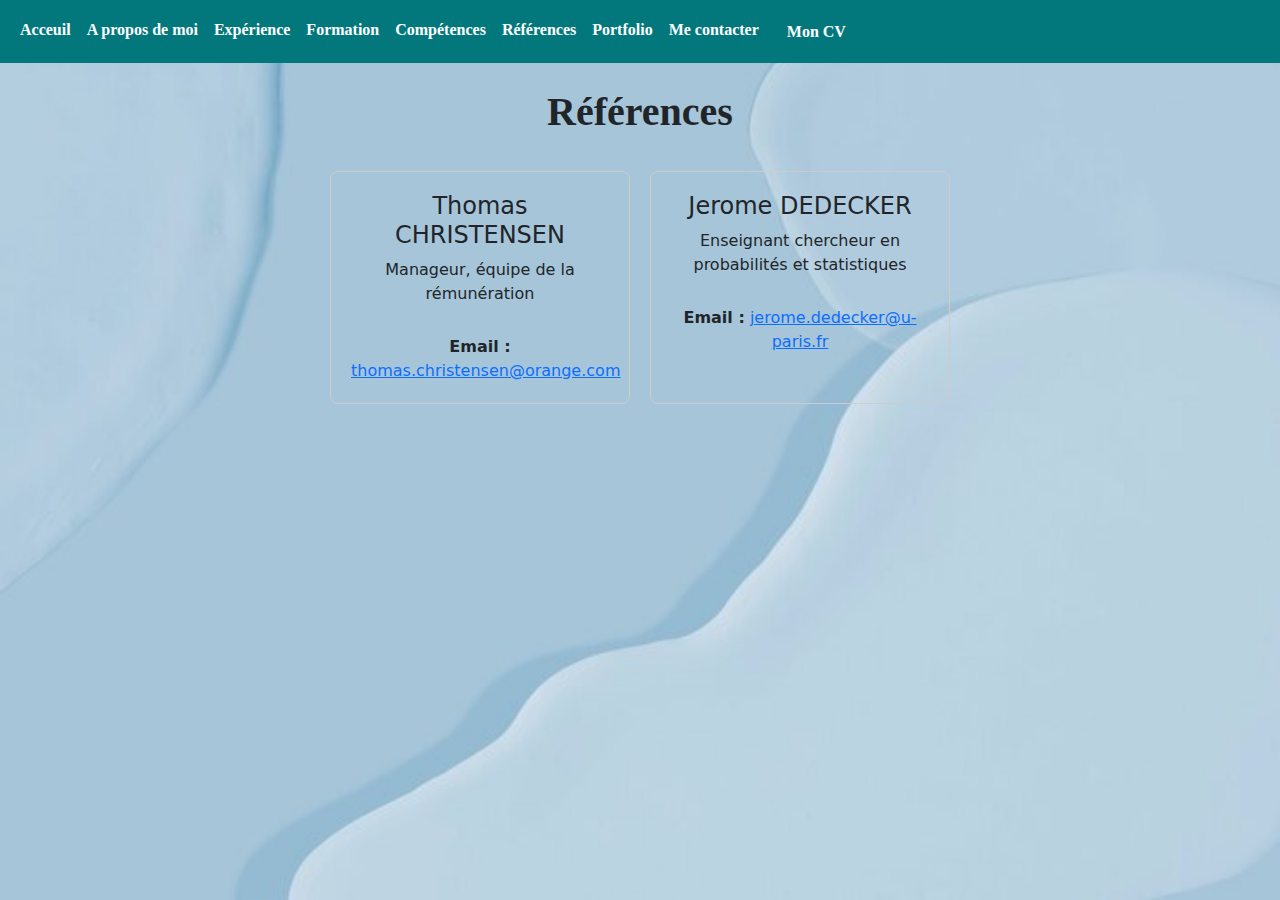
<file: reference.html>
<!doctype html>
<html lang="fr">
	<head>
		<meta charset="utf-8">
		<meta name="viewport" content="width=device-width, initial-scale=1">
		<title>Les référents</title>
		<link rel="stylesheet" type="text/css" href="css_bs/bootstrap.min.css">
		<link rel="stylesheet" type="text/css" href="css_perso/reference.css">
    <!-- <link href="https://cdn.jsdelivr.net/npm/bootstrap@5.3.2/dist/css/bootstrap.min.css" rel="stylesheet" integrity="sha384-T3c6CoIi6uLrA9TneNEoa7RxnatzjcDSCmG1MXxSR1GAsXEV/Dwwykc2MPK8M2HN" crossorigin="anonymous"> -->
	</head>

	<body>
		<header>
		<nav class="navbar navbar-expand-lg navbar-light bg-light">
		    <div class="container-fluid">
			    <button class="navbar-toggler" type="button" data-bs-toggle="collapse" data-bs-target="#navbarTogglerDemo03" aria-controls="navbarTogglerDemo03" aria-expanded="false" aria-label="Toggle navigation">
			      <span class="navbar-toggler-icon"></span>
			    </button>

			    <!-- Bouton de navigation -->
			    <div class="collapse navbar-collapse" id="navbarTogglerDemo03">
				    <ul class="navbar-nav me-auto mb-2 mb-lg-0">
				    	<li class="nav-item">
				          <a class="nav-link" href="index.html" style="color: white;"><strong>Acceuil</strong></a>
				        </li>
				        <li class="nav-item">
				          <a class="nav-link" href="Apropos.html" style="color: white;"><strong>A propos de moi</strong></a>
				        </li>
				        <li class="nav-item">
				          <a class="nav-link" href="experience.html" style="color: white;"><strong>Expérience</strong></a>
				        </li>
				        <li class="nav-item">
				          <a class="nav-link" href="formation.html" style="color: white;"><strong>Formation</strong></a>
				        </li>
				        <li class="nav-item">
				          <a class="nav-link" href="competence.html" style="color: white;"><strong>Compétences</strong></a>
				        </li>
				        <li class="nav-item">
				          <a class="nav-link" href="reference.html" style="color: white;"><strong>Références</strong></a>
				        </li>
				        <li class="nav-item">
				          <a class="nav-link" href="portfolio.html" style="color: white;"><strong>Portfolio</strong></a>
				        </li>
				        <li class="nav-item">
				          <a class="nav-link" href="contacte.html" style="color: white;"><strong>Me contacter</strong></a>
				        </li>

				        <!-- Image utilisée comme bouton pour télécharger le CV -->
						<div class="cv">
						    <a href="document/Rafio-Bangagne.pdf" download="Rafio-Bangagne.pdf"> <strong> Mon CV </strong>
						        <!-- <img src="telecharge.jpg" alt="Mon CV"> -->
						    </a>
						</div>
				    </ul>
			    </div>
		 	</div>
		</nav>
		</header>


		<!---------------------------------- reference  -------------------------------------------------->

		<div class="reference"> <h1><strong>Références</strong></h1></div>


		<div class="container">
		    <div class="ref-card">
		        <!-- Contenu du premier référent -->
		        <!-- <img src="#" alt="Image 1"> -->
		        <div class="info">
		            <h4>Thomas CHRISTENSEN</h4>
		            <p>Manageur, équipe de la rémunération</p>
		            <br>
		            <strong>Email :</strong> <a href="mailto:thomas.christensen@orange.com">thomas.christensen@orange.com</a>
		            <!-- <strong>Téléphone :</strong> <i>+33 674596721</i> -->
		        </div>
		    </div>
		    <div class="ref-card">
		        <!-- Contenu du deuxième référent -->
		        <!-- <img src="#" alt="Image 2"> -->
		        <div class="info">
		            <h4>Jerome DEDECKER</h4>
		            <p>Enseignant chercheur en probabilités et statistiques</p>
		            <br>
		            <strong>Email :</strong> <a href="mailto:jerome.dedecker@u-paris.fr">jerome.dedecker@u-paris.fr</a>
		            <!-- <strong>Téléphone :</strong> <i>+33 0758272265</i> -->
		        </div>
		    </div>
		</div>







		<!-- pied de page -->
		<footer>
			
		</footer>
		
	
	
	
		<script src="https://cdn.jsdelivr.net/npm/bootstrap@5.3.2/dist/js/bootstrap.bundle.min.js" integrity="sha384-C6RzsynM9kWDrMNeT87bh95OGNyZPhcTNXj1NW7RuBCsyN/o0jlpcV8Qyq46cDfL" crossorigin="anonymous"></script>
	</body>
</html>
</file>
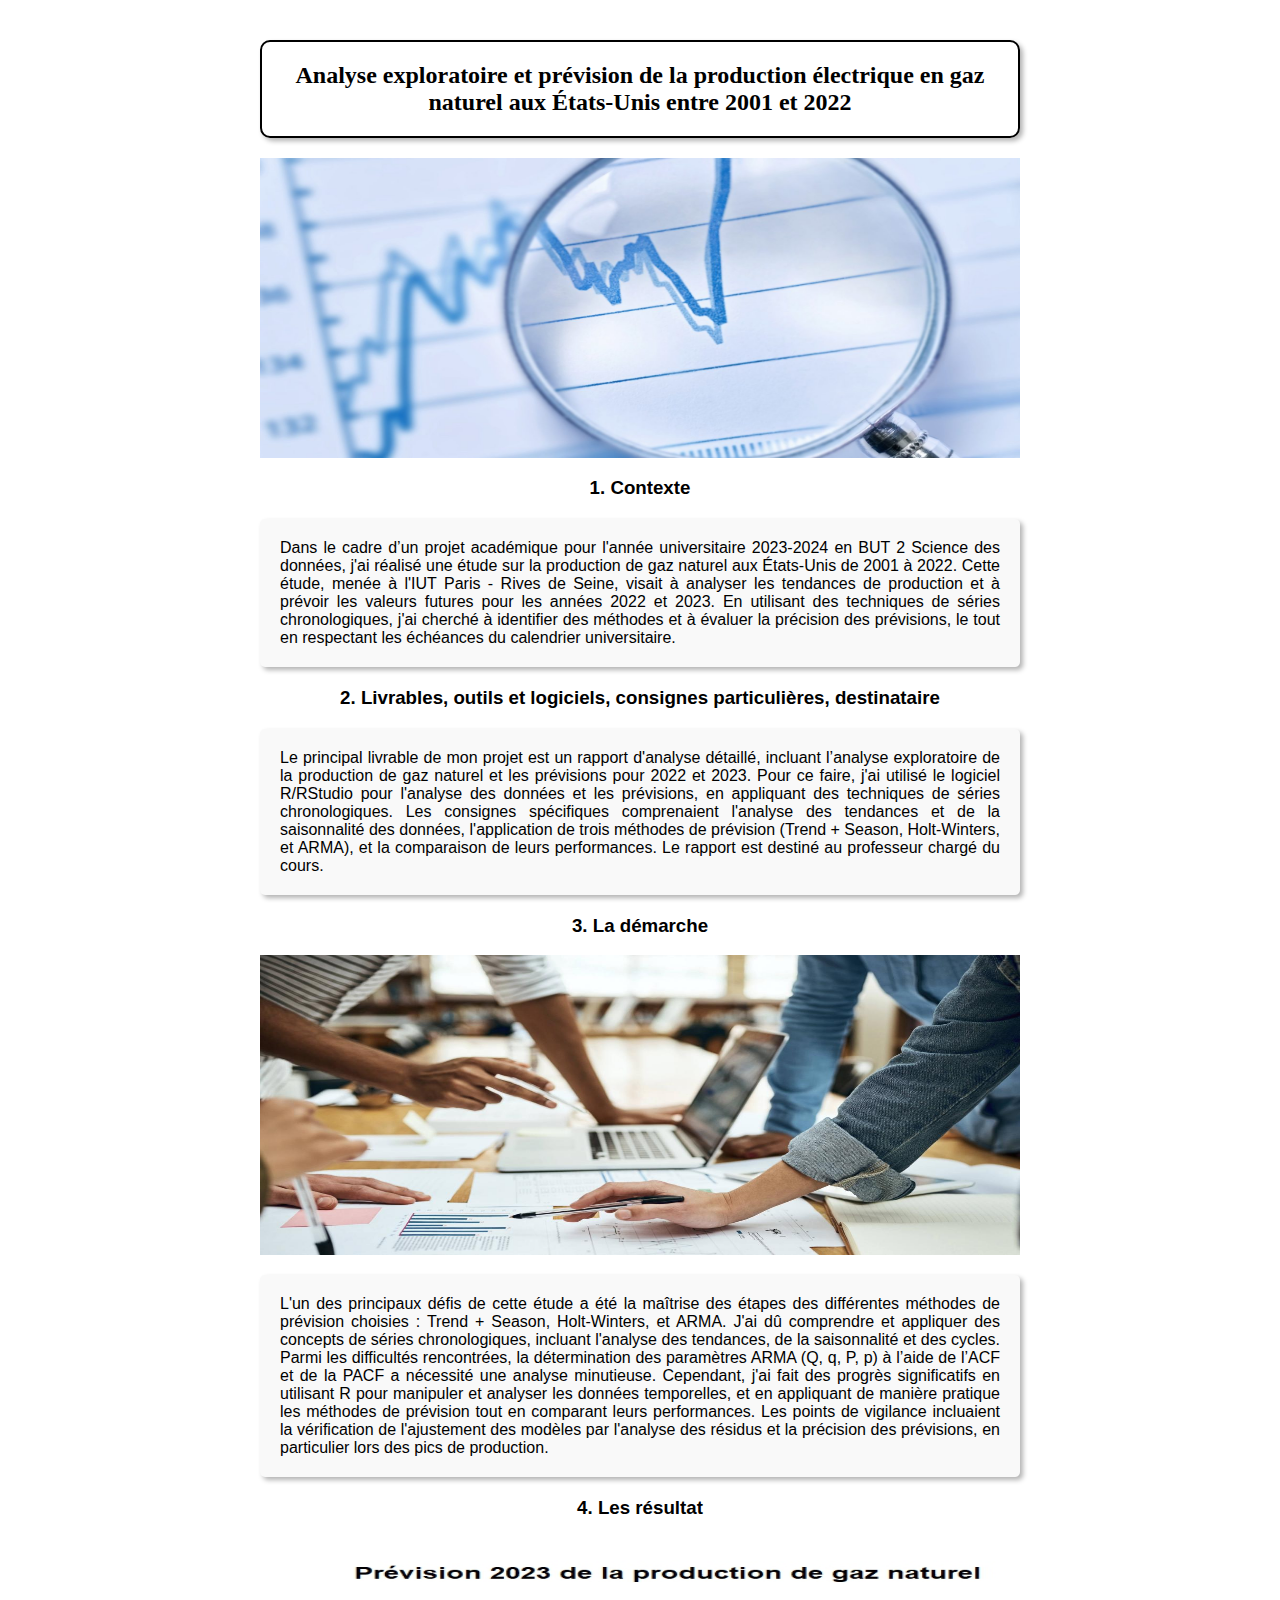
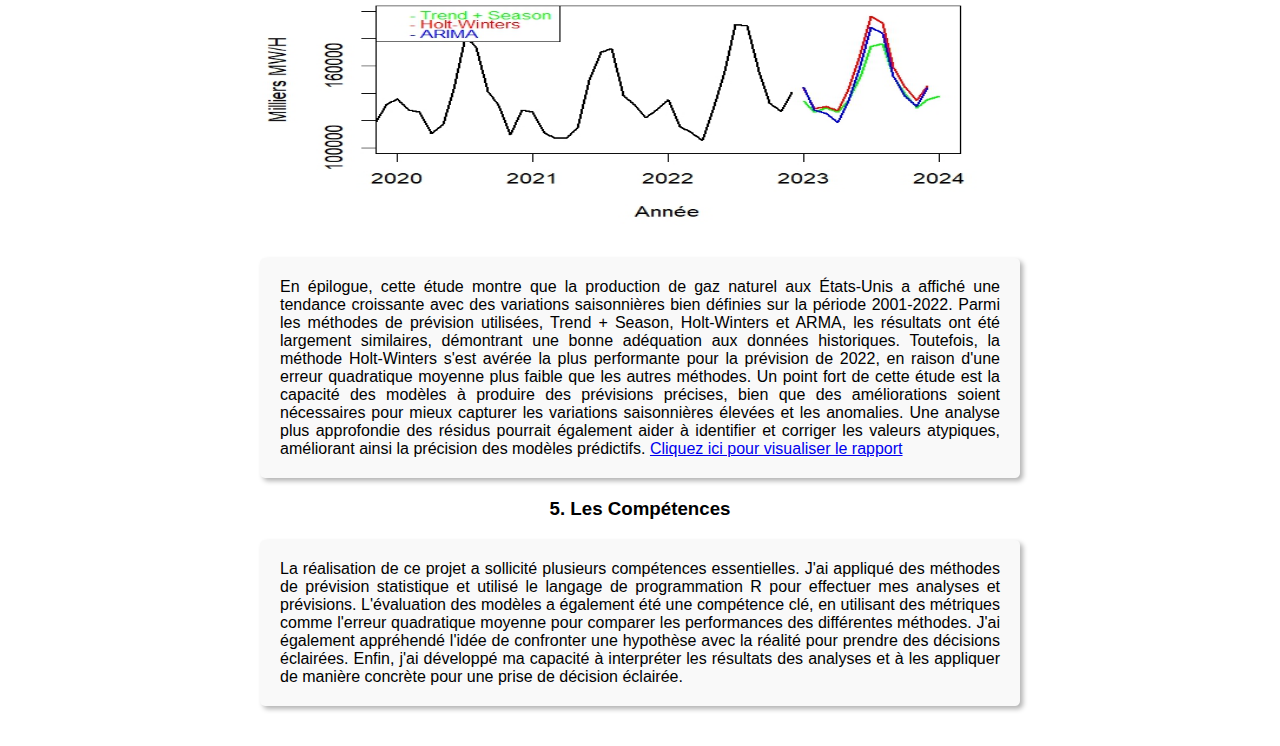
<file: serie_temporelle.html>
<!DOCTYPE html>
<html lang="fr">
<head>
    <meta charset="UTF-8">
    <meta name="viewport" content="width=device-width, initial-scale=1.0">
    <title>Analyse exploratoire et prévision de la production électrique en gaz naturel aux États-Unis</title>
    <link rel="stylesheet" href="css_perso/serie_temporelle.css">
</head>
<body>

<div class="container">
    <h2>Analyse exploratoire et prévision de la production électrique en gaz naturel aux États-Unis entre 2001 et 2022</h2>
    
    
    
    <img src="document/serie_contexte.jpeg" alt="Contexte" width="95%">
    <h3>1. Contexte</h3>
    <p>
        Dans le cadre d’un projet académique pour l'année universitaire 2023-2024 en BUT 2 Science des données, j'ai réalisé une étude sur la production de gaz naturel aux États-Unis de 2001 à 2022. Cette étude, menée à l'IUT Paris - Rives de Seine, visait à analyser les tendances de production et à prévoir les valeurs futures pour les années 2022 et 2023. En utilisant des techniques de séries chronologiques, j'ai cherché à identifier des méthodes et à évaluer la précision des prévisions, le tout en respectant les échéances du calendrier universitaire.
    </p>


    <h3>2. Livrables, outils et logiciels, consignes particulières, destinataire</h3>
    <p>
        Le principal livrable de mon projet est un rapport d'analyse détaillé, incluant l’analyse exploratoire de la production de gaz naturel et les prévisions pour 2022 et 2023. Pour ce faire, j'ai utilisé le logiciel R/RStudio pour l'analyse des données et les prévisions, en appliquant des techniques de séries chronologiques. Les consignes spécifiques comprenaient l'analyse des tendances et de la saisonnalité des données, l'application de trois méthodes de prévision (Trend + Season, Holt-Winters, et ARMA), et la comparaison de leurs performances. Le rapport est destiné au professeur chargé du cours.
    </p>

    
    <h3>3. La démarche</h3>
    <img src="document/serie_methode.jpg" alt="Contexte" width="95%">
    <p>
        L'un des principaux défis de cette étude a été la maîtrise des étapes des différentes méthodes de prévision choisies : Trend + Season, Holt-Winters, et ARMA. J'ai dû comprendre et appliquer des concepts de séries chronologiques, incluant l'analyse des tendances, de la saisonnalité et des cycles. Parmi les difficultés rencontrées, la détermination des paramètres ARMA (Q, q, P, p) à l’aide de l’ACF et de la PACF a nécessité une analyse minutieuse. Cependant, j'ai fait des progrès significatifs en utilisant R pour manipuler et analyser les données temporelles, et en appliquant de manière pratique les méthodes de prévision tout en comparant leurs performances. Les points de vigilance incluaient la vérification de l'ajustement des modèles par l'analyse des résidus et la précision des prévisions, en particulier lors des pics de production.
    </p>

    
    <h3>4. Les résultat</h3>
    <img src="document/serie_resultat.jpeg" alt="Contexte" width="95%">
    <p>
        En épilogue, cette étude montre que la production de gaz naturel aux États-Unis a affiché une tendance croissante avec des variations saisonnières bien définies sur la période 2001-2022. Parmi les méthodes de prévision utilisées, Trend + Season, Holt-Winters et ARMA, les résultats ont été largement similaires, démontrant une bonne adéquation aux données historiques. Toutefois, la méthode Holt-Winters s'est avérée la plus performante pour la prévision de 2022, en raison d'une erreur quadratique moyenne plus faible que les autres méthodes. Un point fort de cette étude est la capacité des modèles à produire des prévisions précises, bien que des améliorations soient nécessaires pour mieux capturer les variations saisonnières élevées et les anomalies. Une analyse plus approfondie des résidus pourrait également aider à identifier et corriger les valeurs atypiques, améliorant ainsi la précision des modèles prédictifs. <a href="https://drive.google.com/file/d/1RsLQpyyNyo13ZRA4fuxqq-GaUFYdARX_/view?usp=sharing">Cliquez ici pour visualiser le rapport </a>
    </p>

    
    <h3>5. Les Compétences </h3>
    <!-- <img src="document/serie_comp.jpg" alt="Contexte" width="95%"> -->
    <p>
        La réalisation de ce projet a sollicité plusieurs compétences essentielles. J'ai appliqué des méthodes de prévision statistique et utilisé le langage de programmation R pour effectuer mes analyses et prévisions. L'évaluation des modèles a également été une compétence clé, en utilisant des métriques comme l'erreur quadratique moyenne pour comparer les performances des différentes méthodes. J'ai également appréhendé l'idée de confronter une hypothèse avec la réalité pour prendre des décisions éclairées. Enfin, j'ai développé ma capacité à interpréter les résultats des analyses et à les appliquer de manière concrète pour une prise de décision éclairée.
    </p>
</div>

</body>
</html>
</file>
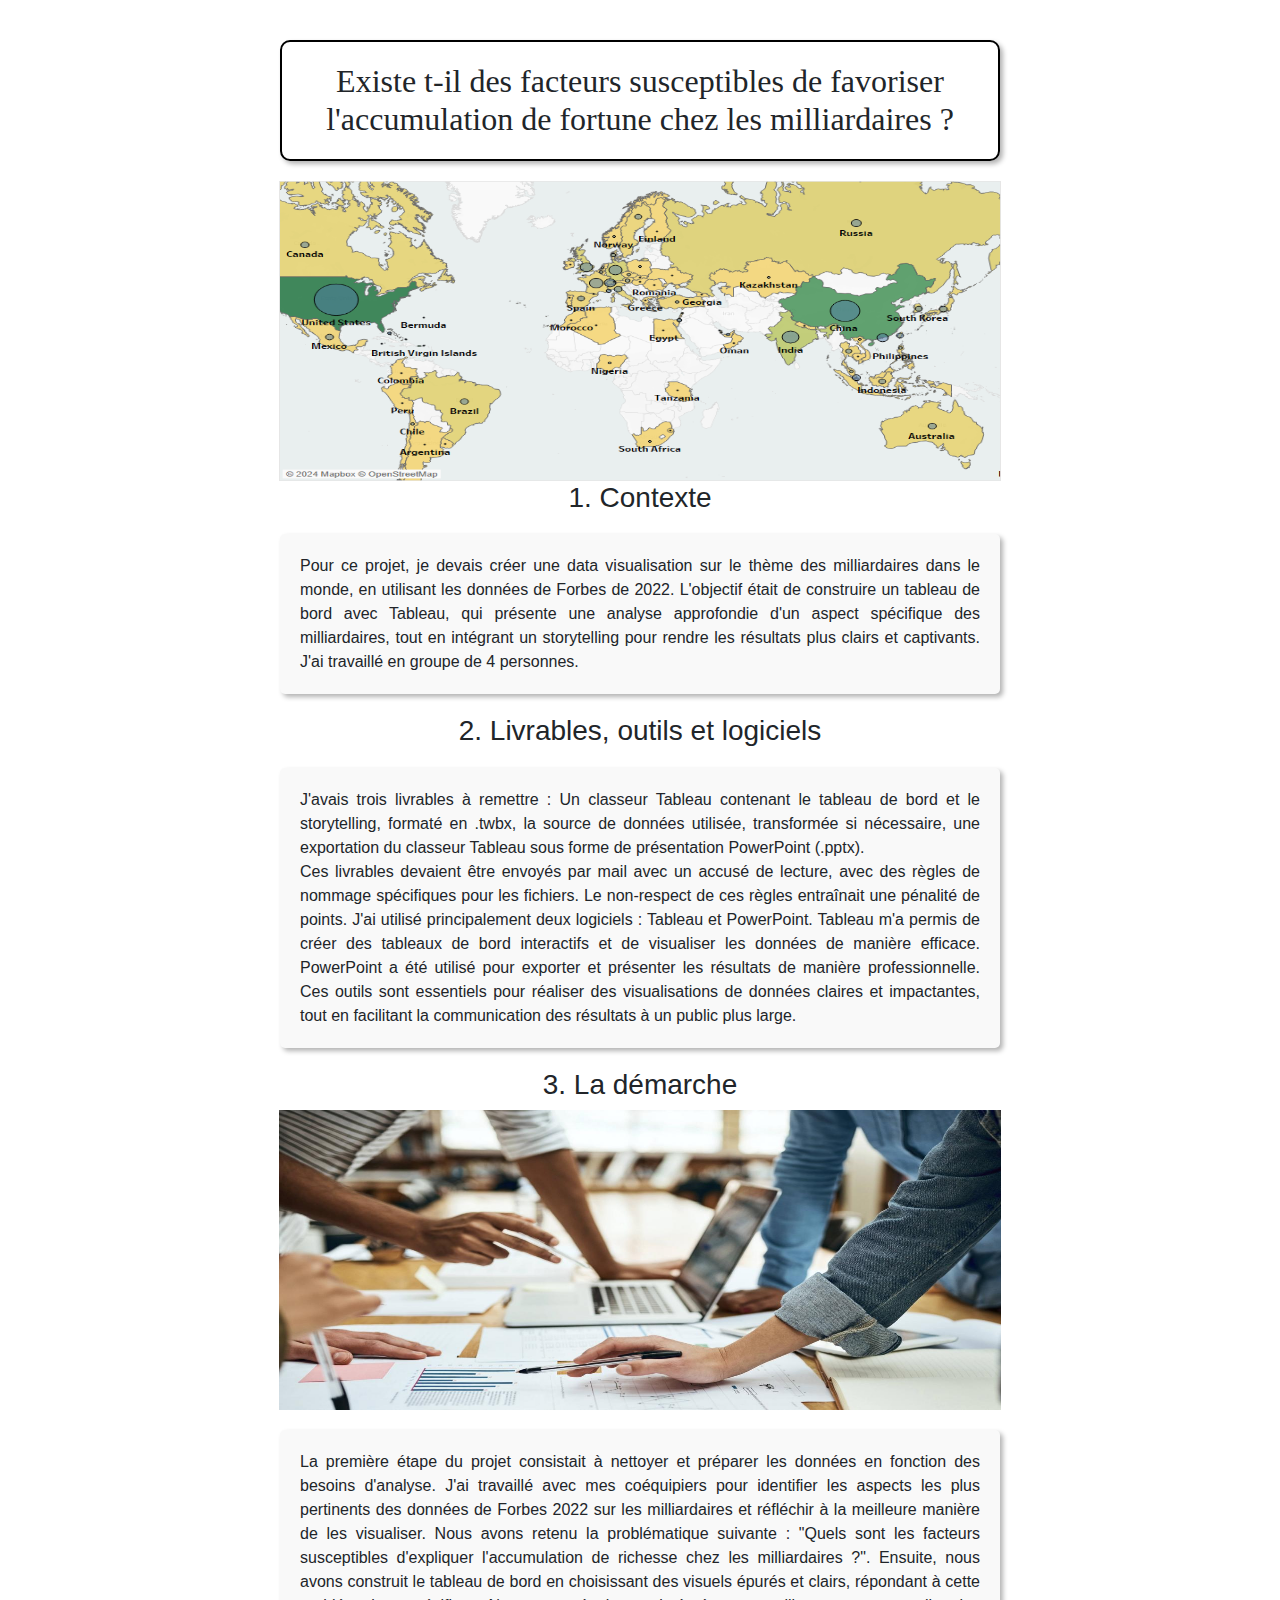
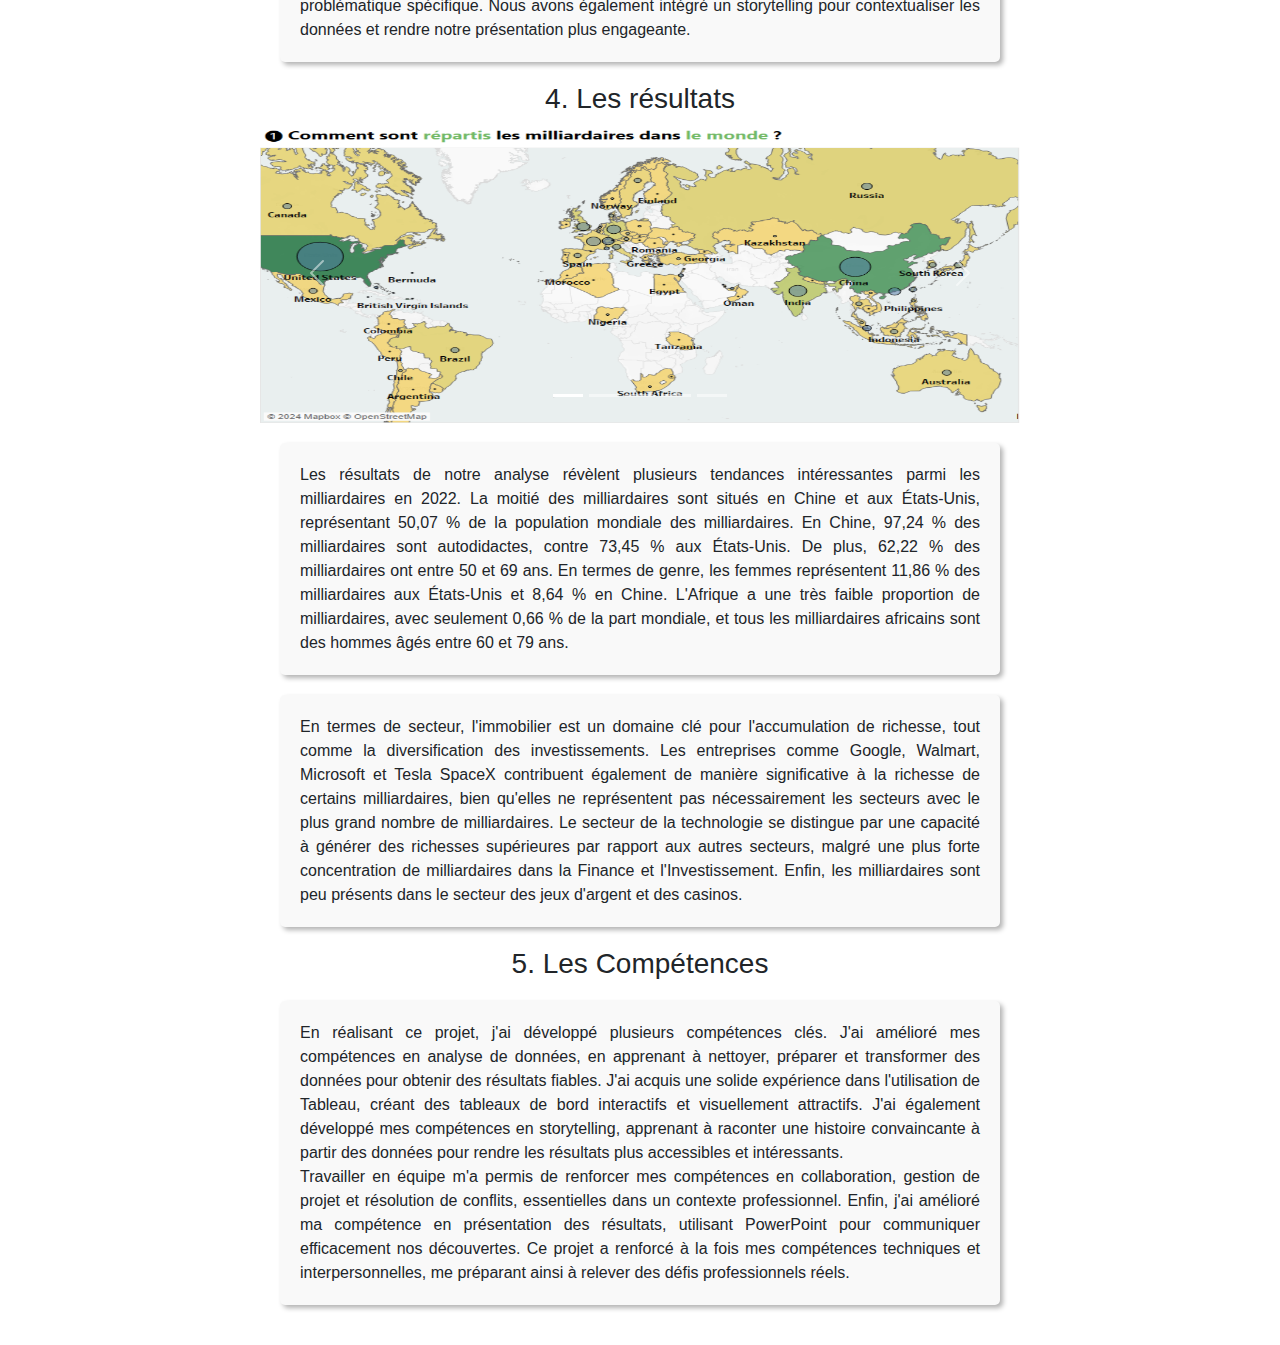
<file: tableau_milliardaire.html>
<!DOCTYPE html>
<html lang="fr">
<head>
    <meta charset="UTF-8">
    <meta name="viewport" content="width=device-width, initial-scale=1.0">
    <link rel="stylesheet" type="text/css" href="css_bs/bootstrap.min.css">
    <title>Analyse exploratoire sur la fortune chez les milliardaires</title>
    <link rel="stylesheet" href="css_perso/serie_temporelle.css">
</head>
<body>

<div class="container">
    <h2>Existe t-il des facteurs susceptibles de favoriser l'accumulation de fortune chez les milliardaires ?</h2>
    
    
    
    <img src="document/tableau1.png" alt="Contexte" width="95%">
    <h3>1. Contexte</h3>
    <p>
        Pour ce projet, je devais créer une data visualisation sur le thème des milliardaires dans le monde, en utilisant les données de Forbes de 2022. L'objectif était de construire un tableau de bord avec Tableau, qui présente une analyse approfondie d'un aspect spécifique des milliardaires, tout en intégrant un storytelling pour rendre les résultats plus clairs et captivants. J'ai travaillé en groupe de 4 personnes.
    </p>


    <h3>2. Livrables, outils et logiciels</h3>
    <p>
        J'avais trois livrables à remettre : Un classeur Tableau contenant le tableau de bord et le storytelling, formaté en .twbx, la source de données utilisée, transformée si nécessaire, une exportation du classeur Tableau sous forme de présentation PowerPoint (.pptx). <br>
        Ces livrables devaient être envoyés par mail avec un accusé de lecture, avec des règles de nommage spécifiques pour les fichiers. Le non-respect de ces règles entraînait une pénalité de points. J'ai utilisé principalement deux logiciels : Tableau et PowerPoint. Tableau m'a permis de créer des tableaux de bord interactifs et de visualiser les données de manière efficace. PowerPoint a été utilisé pour exporter et présenter les résultats de manière professionnelle. Ces outils sont essentiels pour réaliser des visualisations de données claires et impactantes, tout en facilitant la communication des résultats à un public plus large.
    </p>

    
    <h3>3. La démarche</h3>
    <img src="document/serie_methode.jpg" alt="Contexte" width="95%">
    <p>
        La première étape du projet consistait à nettoyer et préparer les données en fonction des besoins d'analyse. J'ai travaillé avec mes coéquipiers pour identifier les aspects les plus pertinents des données de Forbes 2022 sur les milliardaires et réfléchir à la meilleure manière de les visualiser. Nous avons retenu la problématique suivante : "Quels sont les facteurs susceptibles d'expliquer l'accumulation de richesse chez les milliardaires ?". Ensuite, nous avons construit le tableau de bord en choisissant des visuels épurés et clairs, répondant à cette problématique spécifique. Nous avons également intégré un storytelling pour contextualiser les données et rendre notre présentation plus engageante.
    </p>

    
    <h3>4. Les résultats</h3>
    <div id="carouselExampleIndicators" class="carousel slide" data-bs-ride="carousel">
    <div class="carousel-indicators">
        <button type="button" data-bs-target="#carouselExampleIndicators" data-bs-slide-to="0" class="active" aria-current="true" aria-label="Slide 1"></button>
        <button type="button" data-bs-target="#carouselExampleIndicators" data-bs-slide-to="1" aria-label="Slide 2"></button>
        <button type="button" data-bs-target="#carouselExampleIndicators" data-bs-slide-to="2" aria-label="Slide 3"></button>
        <button type="button" data-bs-target="#carouselExampleIndicators" data-bs-slide-to="3" aria-label="Slide 4"></button>
        <button type="button" data-bs-target="#carouselExampleIndicators" data-bs-slide-to="4" aria-label="Slide 5"></button> <!-- Nouvelle image -->
    </div>
    <div class="carousel-inner">
        <div class="carousel-item active">
            <img src="document/tab1.png" class="d-block w-100" alt="Image 1">
        </div>
        <div class="carousel-item">
            <img src="document/tab2.png" class="d-block w-100" alt="Image 2">
        </div>
        <div class="carousel-item">
            <img src="document/tab3.png" class="d-block w-100" alt="Image 3">
        </div>
        <div class="carousel-item">
            <img src="document/tab4.png" class="d-block w-100" alt="Image 4">
        </div>
        <div class="carousel-item"> <!-- Nouvelle image -->
            <img src="document/tab5.png" class="d-block w-100" alt="Image 5">
        </div>
    </div>
    <button class="carousel-control-prev" type="button" data-bs-target="#carouselExampleIndicators" data-bs-slide="prev">
        <span class="carousel-control-prev-icon" aria-hidden="true"></span>
        <span class="visually-hidden">Previous</span>
    </button>
    <button class="carousel-control-next" type="button" data-bs-target="#carouselExampleIndicators" data-bs-slide="next">
        <span class="carousel-control-next-icon" aria-hidden="true"></span>
        <span class="visually-hidden">Next</span>
    </button>
    </div>

    <p>
        Les résultats de notre analyse révèlent plusieurs tendances intéressantes parmi les milliardaires en 2022. La moitié des milliardaires sont situés en Chine et aux États-Unis, représentant 50,07 % de la population mondiale des milliardaires. En Chine, 97,24 % des milliardaires sont autodidactes, contre 73,45 % aux États-Unis. De plus, 62,22 % des milliardaires ont entre 50 et 69 ans. En termes de genre, les femmes représentent 11,86 % des milliardaires aux États-Unis et 8,64 % en Chine. L'Afrique a une très faible proportion de milliardaires, avec seulement 0,66 % de la part mondiale, et tous les milliardaires africains sont des hommes âgés entre 60 et 79 ans. 
    </p>
    <p>
       En termes de secteur, l'immobilier est un domaine clé pour l'accumulation de richesse, tout comme la diversification des investissements. Les entreprises comme Google, Walmart, Microsoft et Tesla SpaceX contribuent également de manière significative à la richesse de certains milliardaires, bien qu'elles ne représentent pas nécessairement les secteurs avec le plus grand nombre de milliardaires. Le secteur de la technologie se distingue par une capacité à générer des richesses supérieures par rapport aux autres secteurs, malgré une plus forte concentration de milliardaires dans la Finance et l'Investissement. Enfin, les milliardaires sont peu présents dans le secteur des jeux d'argent et des casinos.
    </p>

    
    <h3>5. Les Compétences </h3>
    <!-- <img src="document/serie_comp.jpg" alt="Contexte" width="95%"> -->
    <p>
        En réalisant ce projet, j'ai développé plusieurs compétences clés.
        J'ai amélioré mes compétences en analyse de données, en apprenant à nettoyer, préparer et transformer des données pour obtenir des résultats fiables. J'ai acquis une solide expérience dans l'utilisation de Tableau, créant des tableaux de bord interactifs et visuellement attractifs. J'ai également développé mes compétences en storytelling, apprenant à raconter une histoire convaincante à partir des données pour rendre les résultats plus accessibles et intéressants. <br>
        Travailler en équipe m'a permis de renforcer mes compétences en collaboration, gestion de projet et résolution de conflits, essentielles dans un contexte professionnel. Enfin, j'ai amélioré ma compétence en présentation des résultats, utilisant PowerPoint pour communiquer efficacement nos découvertes.
        Ce projet a renforcé à la fois mes compétences techniques et interpersonnelles, me préparant ainsi à relever des défis professionnels réels.

    </p>
</div>
<script src="https://cdn.jsdelivr.net/npm/bootstrap@5.3.2/dist/js/bootstrap.bundle.min.js" integrity="sha384-C6RzsynM9kWDrMNeT87bh95OGNyZPhcTNXj1NW7RuBCsyN/o0jlpcV8Qyq46cDfL" crossorigin="anonymous"></script>

</body>
</html>
</file>
<file: css_perso/style_bs.css>
/* Pour rendre l'image en fond transparente à 80% */
body {
    background-image: url('../document/Data-analist.jpg');
    background-size: cover;
    background-repeat: no-repeat;
    background-attachment: fixed;
}

/* ******************************************************************************************** */
/* Pour modifier l'entête et lui donner une couleur fixe et le pied de page  */
.navbar {
    background-color: #02787c !important; /* Couleur fixe pour l'entête */
    height: 63px;
    width: 100%;
	font-family: "Times New Roman", Times, serif;
    font-weight: bold;
}
/* footer { */
    /* width: 100%; */
    /* margin-top: 30px; */
    /* height: 62px; */
    /* background-color: #02787c; */
/* } */

/* ******************************************************************************************** */
#nom {
    margin-top: 30px;
    margin-left: 50px;
    font-family: "Times New Roman", Times, serif;
}
#etude {
    margin-left: 40px;
}

/* ******************************************************************************************** */

/*en tete */

/* Changement de couleur au survol */
.navbar-nav .nav-item a:hover {
    background-color: lightblue; !important; /* Couleur jaune au survol */
    border-radius: 8px;
}

/* Changement de couleur au clic */
.navbar-nav .nav-item a:active,
.navbar-nav .nav-item a:focus {
    border-bottom: 1px solid white;
    border-radius: 2px;
    font-family: "Times New Roman", Times, serif;
}
/* cibler le logo */

#logoportefolio {
    margin-top: 40px;
    margin-left: 100px;
    opacity: 0.5;
}

/* ecriture  au dans le menu*/
#carouselExample .carousel-item p {
    /* Styles pour les paragraphes à l'intérieur de .carousel-item */
    /* Par exemple : */
    font-size: 30px;
    font-weight: bold;
    text-align: center;
    color: #c00000;
    font-family: "Times New Roman", Times, serif;
}

#carouselExample {
    width: 400px;
    padding: 20px;
    margin-top: 60px;
   }


/* Style pour l'apparence de l'onglet */
.cv {
            display: inline-block;
            padding: 10px 20px;
            background-color: none; /* Couleur de fond */
            color: white; /* Couleur du texte */
            text-decoration: none;
            border-radius: 8px;
            font-size: 16px;
            border: none;
            cursor: pointer;
            font-family: "Times New Roman", Times, serif;
            justify-content: center; /* Alignement horizontal */
            align-items: center; /* Alignement vertical */
        }
.cv a{
    color: white;
    text-decoration: none;
        }
/* Effet de survol */
.cv:hover {
    background-color: lightblue; /* Changement de couleur au survol */
}

#contact {
    border-right: 100
}

/* ========================================================== petit écrans =========================================================================== */


@media screen and (min-width: 0px) and (max-width: 599px) {
    .navbar {
        width: 100%; /* Définit la largeur à 100% pour remplir la largeur de l'écran */
        height: auto; /* Définit la hauteur automatiquement pour ajuster le contenu */
	}
	#nom {
		margin-top: 30px;
		font-family: "Times New Roman", Times, serif;
	}

	#etude {
		margin left: 10px; /* Centrer le texte horizontalement */
	}

	#logoportefolio {
		margin-top: 40px;
		display: flex; /* Utiliser Flexbox pour centrer l'image */
		opacity: 0.5;
	}
	.cv {
		padding: 0px 0px;
	}
}


 /* ============================================================= tablette ===========================================================================  */
 
 @media screen and (min-width: 600px) and (max-width: 1024px) {
    .navbar {
        width: 100%; /* Définit la largeur à 100% pour remplir la largeur de l'écran */
        height: auto; /* Définit la hauteur automatiquement pour ajuster le contenu */
	}
	#nom {
		margin-top: 30px;
		font-family: "Times New Roman", Times, serif;
	}

	#etude {
		margin left: 10px; /* Centrer le texte horizontalement */
	}

	#logoportefolio {
		margin-top: 40px;
		display: flex; /* Utiliser Flexbox pour centrer l'image */
		opacity: 0.5;
	}
	.cv {
        padding: 0px 0px;
        float: left;
    }
}
</file>
<file: css_perso/Apropos.css>
body {
    background-image: url('../document/fond1.jpg');
    background-size: cover;
    background-repeat: no-repeat;
    background-attachment: fixed;
}

/* *********************************************1********************************************** */
/* Pour modifier l'entête et lui donner une couleur fixe et le pied de page  */
.navbar {
    background-color: #02787c !important; /* Couleur fixe pour l'entête */
    height: 63px;
	font-family: "Times New Roman", Times, serif;
	font-weight: bold;
}



/*en tete */

/* Changement de couleur au survol */
.navbar-nav .nav-item a:hover {
    background-color: lightblue; !important; /* Couleur jaune au survol */
    border-radius: 8px;
}

/* Changement de couleur au clic */
.navbar-nav .nav-item a:active,
.navbar-nav .nav-item a:focus {
    border-bottom: 1px solid white;
    border-radius: 2px;
    font-family: "Times New Roman", Times, serif;
}



/* Style pour l'apparence de l'onglet */
.cv {
            display: inline-block;
            padding: 10px 20px;
            background-color: none; /* Couleur de fond */
            color: white; /* Couleur du texte */
            text-decoration: none;
            border-radius: 8px;
            font-size: 16px;
            border: none;
            cursor: pointer;
        }
.cv a{
    color: white;
    text-decoration: none;
        }
/* Effet de survol */
.cv:hover {
    background-color: lightblue; /* Changement de couleur au survol */
}


#apropos{
    margin-top: 50px;
    margin-bottom: 50px;
    font-family: "Times New Roman", Times, serif;
    margin-left: 50px;

}


/*Presentation des trois boutons présentation, langues, softs skills*/
 .hidden {
    display: none;
  }


/*#presentationBtn, #languesBtn, #softSkillsBtn {
    margin: 30px 30px;
    border-radius: 10px;
    background-color: #e4eff1;
    border: 1px solid black;

}*/

/* Changement de couleur au survol */
#presentationBtn:hover, #languesBtn:hover, #softSkillsBtn:hover {
    background-color: #02787c !important; /* Couleur jaune au survol */
    border-radius: 8px;
}

/* Changement de couleur au clic */
#presentationBtn:active, #presentationBtn:focus,
#languesBtn:active, #languesBtn:focus,
#softSkillsBtn:active, #softSkillsBtn:focus {
    color: white;
    background-color: #02787c;
    border-radius: 10px;
}

/* centrer les boutons avec de l'espace entre eux */

#container {
    width: 100%; /* Ajustez la largeur si nécessaire */
    display: flex;
    justify-content: center;
    flex-direction: column;
    align-items: center;
}

#presentationBtn, #languesBtn, #softSkillsBtn {
    border-radius: 10px;
    background-color: #e4eff1;
    border: 1px solid black;
}


/* Espace entre les boutons et la carte */
#bouton {
    margin-bottom: 50px; 
}

/* Ajoute de l'espace vertical entre chaque paire d'images pour les langues*/
#languesContent div {
    margin-bottom: 20px; 
}

/* ========================================================== petit écrans =========================================================================== */


@media screen and (min-width: 0px) and (max-width: 599px) {
    .navbar {
        width: 100%; /* Définit la largeur à 100% pour remplir la largeur de l'écran */
        height: auto; /* Définit la hauteur automatiquement pour ajuster le contenu */
    }
    .hidden {
    display: none;
    }
    

    .cv {
		padding: 0px 0px;
	}
}


/* ============================================================= tablette ===========================================================================  */
 
 @media screen and (min-width: 600px) and (max-width: 1024px) {
    .navbar {
        width: 100%; /* Définit la largeur à 100% pour remplir la largeur de l'écran */
        height: auto; /* Définit la hauteur automatiquement pour ajuster le contenu */
    }
    .hidden {
        display: none;
    }
    .cv {
		padding: 0px 0px;
	}
}
</file>
<file: css_perso/competence.css>
body {
    background-image: url('../document/fond1.jpg');
    background-size: cover;
    background-repeat: no-repeat;
    background-attachment: fixed;
}
/* ******************************************************************************************** */
/* Pour modifier l'entête et lui donner une couleur fixe et le pied de page  */
.navbar {
    background-color: #02787c !important; /* Couleur fixe pour l'entête */
    height: 63px;
    font-family: "Times New Roman", Times, serif;
    font-weight: bold;
}



/*en tete */

/* Changement de couleur au survol */
.navbar-nav .nav-item a:hover {
    background-color: lightblue; !important; /* Couleur blue au survol */
    border-radius: 8px;
}

/* Changement de couleur au clic */
.navbar-nav .nav-item a:active,
.navbar-nav .nav-item a:focus {
    border-bottom: 1px solid white;
    border-radius: 2px;
}



/* Style pour l'apparence de l'onglet */
.cv {
            display: inline-block;
            padding: 10px 20px;
            background-color: none; /* Couleur de fond */
            color: white; /* Couleur du texte */
            text-decoration: none;
            border-radius: 8px;
            font-size: 16px;
            border: none;
            cursor: pointer;
        }
.cv a{
    color: white;
    text-decoration: none;
        }
/* Effet de survol */
.cv:hover {
    background-color: lightblue; /* Changement de couleur au survol */
}

/*Image*/
#forma{
    margin-top: 20px;
    margin-bottom: 20px;
    font-family: "Times New Roman", Times, serif;
    text-align: center;
    transition: transform 1s ease;

}


#IMGform {
    width: 100px;
    height: 100px;
}






/* ========================================================== petit écrans =========================================================================== */


@media screen and (min-width: 0px) and (max-width: 599px) {
    .navbar {
        width: 100%; /* Définit la largeur à 100% pour remplir la largeur de l'écran */
        height: auto; /* Définit la hauteur automatiquement pour ajuster le contenu */
    }
    .hidden {
    display: none;
    }
    

    .cv {
        padding: 0px 0px;
    }
}


/* ============================================================= tablette ===========================================================================  */
 
 @media screen and (min-width: 600px) and (max-width: 1024px) {
    .navbar {
        width: 100%; /* Définit la largeur à 100% pour remplir la largeur de l'écran */
        height: auto; /* Définit la hauteur automatiquement pour ajuster le contenu */
    }
    .hidden {
        display: none;
    }
    .cv {
        padding: 0px 0px;
    }
    
}
</file>
<file: css_perso/contacte.css>
body {
    background-image: url('../document/fond1.jpg');
    background-size: cover;
    background-repeat: no-repeat;
    background-attachment: fixed;
}

/* ******************************************************************************************** */
/* Pour modifier l'entête et lui donner une couleur fixe et le pied de page  */
.navbar {
    background-color: #02787c !important; /* Couleur fixe pour l'entête */
    height: 63px;
    font-family: "Times New Roman", Times, serif;
    font-weight: bold;
}



/*en tete */

/* Changement de couleur au survol */
.navbar-nav .nav-item a:hover {
    background-color: lightblue; !important; /* Couleur blue au survol */
    border-radius: 8px;
}

/* Changement de couleur au clic */
.navbar-nav .nav-item a:active,
.navbar-nav .nav-item a:focus {
    border-bottom: 1px solid white;
    border-radius: 2px;
}



/* Style pour l'apparence de l'onglet */
.cv {
            display: inline-block;
            padding: 10px 20px;
            background-color: none; /* Couleur de fond */
            color: white; /* Couleur du texte */
            text-decoration: none;
            border-radius: 8px;
            font-size: 16px;
            border: none;
            cursor: pointer;
        }

.cv a{
    color: white;
    text-decoration: none;
        }
/* Effet de survol */
.cv:hover {
    background-color: lightblue; /* Changement de couleur au survol */
}

.container {
  max-width: 500px;
  margin: 0 auto;
  padding: 20px;
}

.form-group {
  margin-bottom: 20px;
}

label {
  display: block;
  margin-bottom: 5px;
}

input[type="email"],
input[type="text"],
textarea {
  width: 100%;
  padding: 8px;
  border-radius: 5px;
  border: 1px solid #ccc;
}

button {
  padding: 10px 20px;
  background-color: #02787c;
  border: none;
  border-radius: 5px;
  cursor: pointer;
}

/* ======================= bas de page ============= */

* {
    margin: 0;
    padding: 0;
    box-sizing: border-box;
}

body {
    display: flex;
    flex-direction: column;
    min-height: 100vh;
}

footer {
    margin-top: auto;
    background-color: #02787c;
    color: #fff;
    text-align: center;
    padding: 1rem 0;
}

footer .container {
    display: flex;
    flex-direction: column;
    align-items: center;
}

footer p {
    margin-bottom: 0.15rem;
}

footer a {
    color: #fff;
    text-decoration: none;
    font-size: 1.5rem;
    transition: color 0.3s;
}

footer a:hover {
    color: #0077b5;
}

/* ========================================================== petit écrans =========================================================================== */


@media screen and (min-width: 0px) and (max-width: 599px) {
    .navbar {
        width: 100%; /* Définit la largeur à 100% pour remplir la largeur de l'écran */
        height: auto; /* Définit la hauteur automatiquement pour ajuster le contenu */
    }
    .hidden {
    display: none;
    }
    .cv {
        padding: 0px;
    }
}


 /* ============================================================= tablette ===========================================================================  */
 
 @media screen and (min-width: 600px) and (max-width: 1024px) {
       .navbar {
        width: 100%; /* Définit la largeur à 100% pour remplir la largeur de l'écran */
        height: auto; /* Définit la hauteur automatiquement pour ajuster le contenu */
    }
    .hidden {
    display: none;
    }
    .cv {
        padding: 0px;
    }
    
}
</file>
<file: css_perso/formation.css>
body {
    background-image: url('../document/fond1.jpg');
    background-size: cover;
    background-repeat: no-repeat;
    background-attachment: fixed;
}

/* ******************************************************************************************** */
/* Pour modifier l'entête et lui donner une couleur fixe et le pied de page  */
.navbar {
    background-color: #02787c !important; /* Couleur fixe pour l'entête */
    height: 63px;
    font-family: "Times New Roman", Times, serif;
    font-weight: bold;
}



/*en tete */

/* Changement de couleur au survol */
.navbar-nav .nav-item a:hover {
    background-color: lightblue; !important; /* Couleur blue au survol */
    border-radius: 8px;
}

/* Changement de couleur au clic */
.navbar-nav .nav-item a:active,
.navbar-nav .nav-item a:focus {
    border-bottom: 1px solid white;
    border-radius: 2px;
}



/* Style pour l'apparence de l'onglet */
.cv {
            display: inline-block;
            padding: 10px 20px;
            background-color: none; /* Couleur de fond */
            color: white; /* Couleur du texte */
            text-decoration: none;
            border-radius: 8px;
            font-size: 16px;
            border: none;
            cursor: pointer;
        }
.cv a{
    color: white;
    text-decoration: none;
        }
/* Effet de survol */
.cv:hover {
    background-color: lightblue; /* Changement de couleur au survol */
}

/*Image*/
#forma{
    margin-top: 20px;
    font-family: "Times New Roman", Times, serif;
    text-align: center;
    transition: transform 1s ease;

}

/* la couleur au clic de l'accordium */
.active .accordion-button {
        background-color: #02787c !important;
    }



/* ========================================================== petit écrans =========================================================================== */


@media screen and (min-width: 0px) and (max-width: 599px) {
    .navbar {
        width: 100%; /* Définit la largeur à 100% pour remplir la largeur de l'écran */
        height: auto; /* Définit la hauteur automatiquement pour ajuster le contenu */
    }
    .hidden {
    display: none;
    }

    .cv {
        padding: 0px 0px;
    }
}


/* ============================================================= tablette ===========================================================================  */
 
 @media screen and (min-width: 600px) and (max-width: 1024px) {
    .navbar {
        width: 100%; /* Définit la largeur à 100% pour remplir la largeur de l'écran */
        height: auto; /* Définit la hauteur automatiquement pour ajuster le contenu */
    }
    .hidden {
        display: none;
    }
   
    .cv {
        padding: 0px 0px;
    }
    
}
</file>
<file: css_perso/serie_temporelle.css>
body {
            font-family: Calibri, sans-serif; 
            text-align: center;
            margin: 0;
            padding: 0;
        }
        .container {
            max-width: 800px;
            margin: 0 auto;
            padding: 20px;
        }
        img {
            display: block;
            margin: 0 auto;
            height: auto;
            max-height: 300px; /* Ajuster cette valeur selon les besoins */
        }
         p {
            font-family: Calibri, sans-serif; /* Police pour les paragraphes */
            text-align: justify;
            margin: 20px;
            padding: 20px; /* Espace intérieur */
            box-shadow: 3px 3px 5px rgba(0, 0, 0, 0.3); /* Ombre pour effet 3D */
            border-radius: 5px; /* Coins arrondis pour un effet plus doux */
            background-color: #f9f9f9; /* Couleur de fond pour les paragraphes */
        }
        h2 {
            font-family: "Times New Roman", Times, serif; /* Police pour le titre général */
            padding: 20px; /* Espace intérieur */
            border: 2px solid black; /* Bordure noire */
            margin: 20px;
            box-shadow: 3px 3px 5px rgba(0, 0, 0, 0.3); /* Ombre pour effet 3D */
            border-radius: 10px; /* Coins arrondis pour un effet plus doux */
        }
</file>
<file: css_perso/portfolio.css>
body {
    background-image: url('../document/fond1.jpg');
    background-size: cover;
    background-repeat: no-repeat;
    background-attachment: fixed;
}

/* ******************************************************************************************** */
/* Pour modifier l'entête et lui donner une couleur fixe et le pied de page  */
.navbar {
    background-color: #02787c !important; /* Couleur fixe pour l'entête */
    height: 63px;
    font-family: "Times New Roman", Times, serif;
    font-weight: bold;
}



/*en tete */

/* Changement de couleur au survol */
.navbar-nav .nav-item a:hover {
    background-color: lightblue; !important; /* Couleur blue au survol */
    border-radius: 8px;
}

/* Changement de couleur au clic */
.navbar-nav .nav-item a:active,
.navbar-nav .nav-item a:focus {
    border-bottom: 1px solid white;
    border-radius: 2px;
    font-family: "Times New Roman", Times, serif;
}


/* Style pour l'apparence de l'onglet */
.cv {
            display: inline-block;
            padding: 10px 20px;
            background-color: none; /* Couleur de fond */
            color: white; /* Couleur du texte */
            text-decoration: none;
            border-radius: 8px;
            font-size: 16px;
            border: none;
            cursor: pointer;
        }

.cv a{
    color: white;
    text-decoration: none;
        }
/* Effet de survol */
.cv:hover {
    background-color: lightblue; /* Changement de couleur au survol */
}


#apropos{
    margin-top: 30px;
    font-family: "Times New Roman", Times, serif;
    text-align: center;
}


/*Presentation des 2 boutons présentation, langues, softs skills*/
 .hidden {
    display: none;
  }

#container {
    width: 500px; 
    margin: 0 auto;
}

#projetBtn, #certifBtn {
    margin: 30px 30px;
    border-radius: 10px;
    background-color: #e4eff1;
    border: 1px solid black;

}

/* Changement de couleur au survol */
#projetBtn:hover, #certifBtn:hover {
    background-color: #02787c !important; /* Couleur jaune au survol */
    border-radius: 8px;
}

/* Changement de couleur au clic */
#projetBtn:active, #projetBtn:focus,
#certifBtn:active, #certifBtn:focus {
    color: white;
    background-color: #02787c;
    border-radius: 10px;
}


/* justifier le texte des cadres */
.card-text {
    text-align: justify;
  }

/* Centrer les titres */
.card-title {
    text-align: center;
    font-family: 'Times New Roman', Times, serif;
}



/* Certification */

.cadre-container {
  display: flex;
  justify-content: center;
  flex-wrap: wrap;
}

.cadre {
  position: relative;
  width: 300px; /* Largeur fixe des cadres */
  height: 200px; /* Hauteur fixe des cadres */
  margin: 10px; /* Espace entre les cadres */
  overflow: hidden; /* Cache le contenu débordant */
}

.cadre img {
  width: 100%; /* Remplissez toute la largeur du cadre */
  height: 100%; /* Remplissez toute la hauteur du cadre */
  object-fit: cover; /* Ajustez l'image pour couvrir le cadre */
}

.texte-survol {
  position: absolute;
  bottom: 0; /* Aligner le texte sur le bas de l'image */
  left: 0;
  width: 100%;
  height: 50%; /* Réduire la hauteur pour ne couvrir que la moitié inférieure de l'image */
  background-color: rgba(0, 0, 0, 0.5); /* Couleur de fond semi-transparente */
  color: white;
  opacity: 0;
  transition: opacity 0.3s ease;
  display: flex;
  justify-content: center;
  align-items: center;
  text-align: center;
}

.cadre:hover .texte-survol {
  opacity: 1;
}



 /* ============================================================= tablette ===========================================================================  */
@media screen and (min-width: 0px) and (max-width: 599px) {
    .navbar {
        width: 100%; /* Définit la largeur à 100% pour remplir la largeur de l'écran */
        height: auto; /* Définit la hauteur automatiquement pour ajuster le contenu */
    }
    .hidden {
    display: none;
    }
    .cv {
            padding: 0px 0px;
    }

}


 /* ============================================================= tablette ===========================================================================  */
 
 @media screen and (min-width: 600px) and (max-width: 1024px) {
       .navbar {
        width: 100%; /* Définit la largeur à 100% pour remplir la largeur de l'écran */
        height: auto; /* Définit la hauteur automatiquement pour ajuster le contenu */
    }
    .hidden {
    display: none;
    }
    .cv {
            padding: 0px 0px;
    }
}
</file>
<file: css_perso/reference.css>
body {
    background-image: url('../document/fond1.jpg');
    background-size: cover;
    background-repeat: no-repeat;
    background-attachment: fixed;
}


/* ******************************************************************************************** */
/* Pour modifier l'entête et lui donner une couleur fixe et le pied de page  */
.navbar {
    background-color: #02787c !important; /* Couleur fixe pour l'entête */
    height: 63px;
    font-family: "Times New Roman", Times, serif;
    font-weight: bold;
}



/*en tete */

/* Changement de couleur au survol */
.navbar-nav .nav-item a:hover {
    background-color: lightblue; !important; /* Couleur blue au survol */
    border-radius: 8px;
}

/* Changement de couleur au clic */
.navbar-nav .nav-item a:active,
.navbar-nav .nav-item a:focus {
    border-bottom: 1px solid white;
    border-radius: 2px;
}



/* Style pour l'apparence de l'onglet */
.cv {
            display: inline-block;
            padding: 10px 20px;
            background-color: none; /* Couleur de fond */
            color: white; /* Couleur du texte */
            text-decoration: none;
            border-radius: 8px;
            font-size: 16px;
            border: none;
            cursor: pointer;
        }
.cv a{
    color: white;
    text-decoration: none;
        }
/* Effet de survol */
.cv:hover {
    background-color: lightblue; /* Changement de couleur au survol */
}

.refer {
    margin-bottom: 30px;
    margin-top: 30px;
}

.container {
    display: flex;
    justify-content: center;
    flex-wrap: wrap; /* Pour passer en mode colonne sur les petits écrans */
}

.ref-card {
    width: 300px;
    padding: 20px;
    border: 1px solid #ccc;
    border-radius: 8px;
    text-align: center;
    margin: 10px; /* Espacement entre les référents */
}

.ref-card img {
    width: 150px;
    border-radius: 50%;
    margin-bottom: 20px;
}

.ref-card .info h4 { /* Utilisation de h4 au lieu de h3 selon le HTML fourni */
    margin-top: 0;
}

.ref-card .info p {
    margin: 5px 0;
}


/* centrer le texte : reference */
.reference {
        text-align: center;
        margin-top: 25px;
        margin-bottom: 25px;
        font-family: "Times New Roman", Times, serif;
    }


/* ========================================================== petit écrans =========================================================================== */


@media screen and (min-width: 0px) and (max-width: 599px) {
    .navbar {
        width: 100%; /* Définit la largeur à 100% pour remplir la largeur de l'écran */
        height: auto; /* Définit la hauteur automatiquement pour ajuster le contenu */
    }
    .hidden {
    display: none;
    }
    .cv {
        padding: 0px;
    }
}


 /* ============================================================= tablette ===========================================================================  */
 
 @media screen and (min-width: 600px) and (max-width: 1024px) {
       .navbar {
        width: 100%; /* Définit la largeur à 100% pour remplir la largeur de l'écran */
        height: auto; /* Définit la hauteur automatiquement pour ajuster le contenu */
    }
    .hidden {
    display: none;
    }
    .cv {
        padding: 0px;
    }
    
}
</file>
